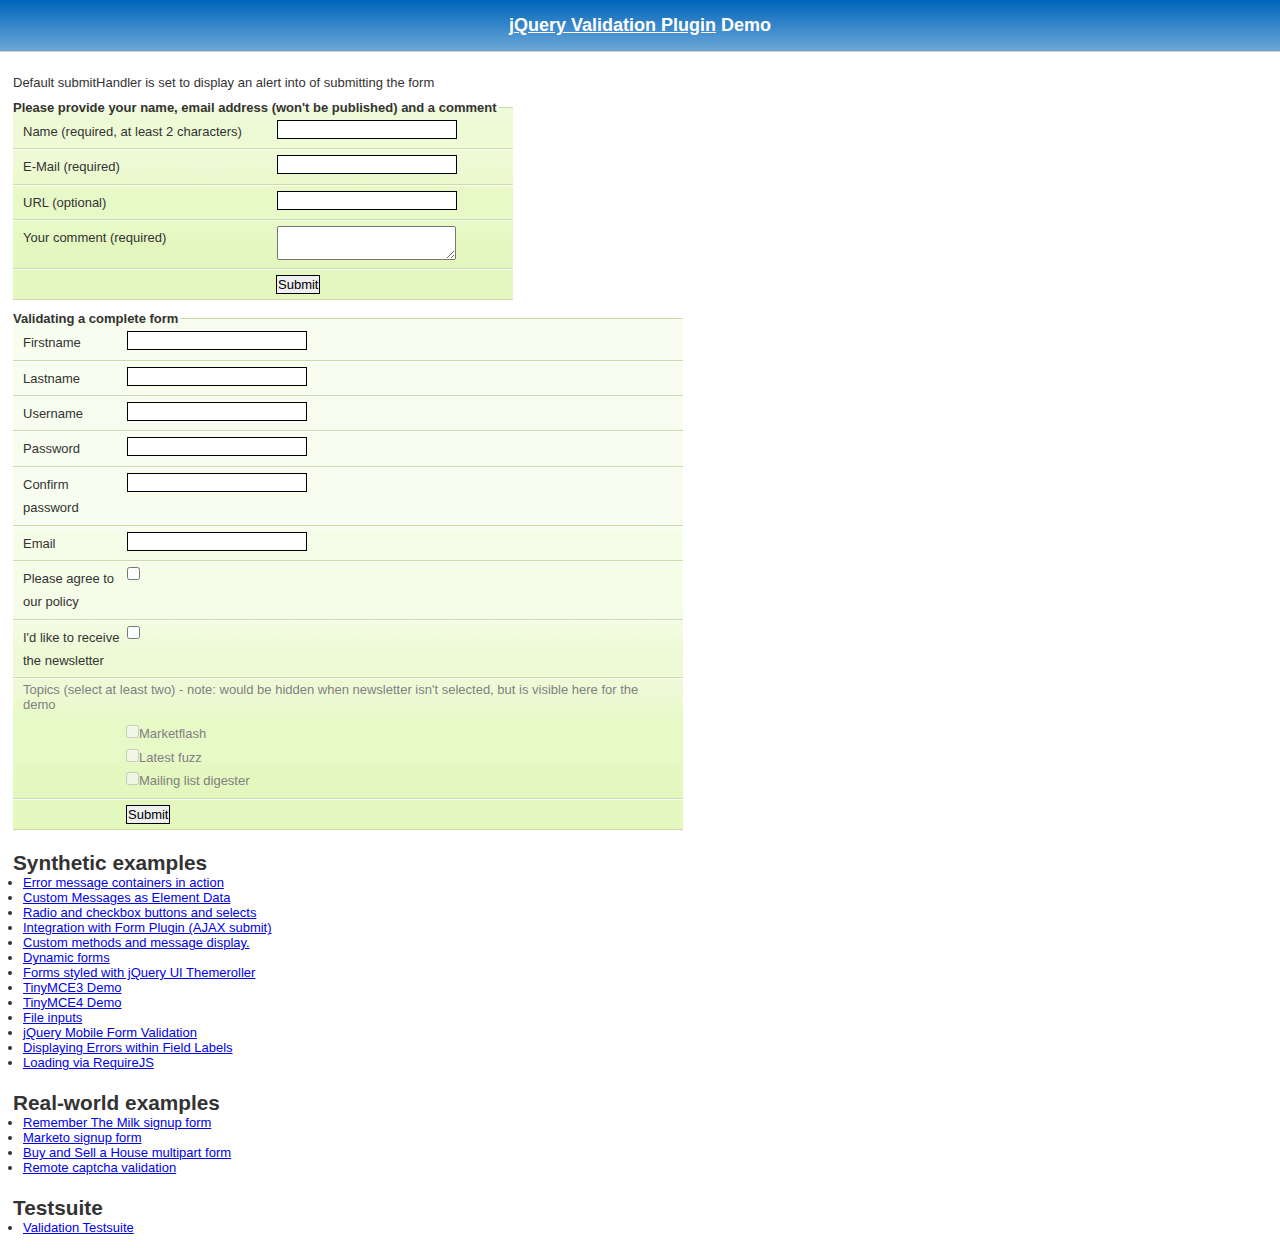
<file: src/main/resources/com/jtf/quartzstarter/config/web/js/jquery-validation-1.14.0/demo/index.html>
<!DOCTYPE html>
<html lang="en">
<head>
	<meta charset="utf-8">
	<title>jQuery validation plug-in - main demo</title>
	<link rel="stylesheet" href="css/screen.css">
	<script src="../lib/jquery.js"></script>
	<script src="../dist/jquery.validate.js"></script>
	<script>
	$.validator.setDefaults({
		submitHandler: function() {
			alert("submitted!");
		}
	});

	$().ready(function() {
		// validate the comment form when it is submitted
		$("#commentForm").validate();

		// validate signup form on keyup and submit
		$("#signupForm").validate({
			rules: {
				firstname: "required",
				lastname: "required",
				username: {
					required: true,
					minlength: 2
				},
				password: {
					required: true,
					minlength: 5
				},
				confirm_password: {
					required: true,
					minlength: 5,
					equalTo: "#password"
				},
				email: {
					required: true,
					email: true
				},
				topic: {
					required: "#newsletter:checked",
					minlength: 2
				},
				agree: "required"
			},
			messages: {
				firstname: "Please enter your firstname",
				lastname: "Please enter your lastname",
				username: {
					required: "Please enter a username",
					minlength: "Your username must consist of at least 2 characters"
				},
				password: {
					required: "Please provide a password",
					minlength: "Your password must be at least 5 characters long"
				},
				confirm_password: {
					required: "Please provide a password",
					minlength: "Your password must be at least 5 characters long",
					equalTo: "Please enter the same password as above"
				},
				email: "Please enter a valid email address",
				agree: "Please accept our policy",
				topic: "Please select at least 2 topics"
			}
		});

		// propose username by combining first- and lastname
		$("#username").focus(function() {
			var firstname = $("#firstname").val();
			var lastname = $("#lastname").val();
			if (firstname && lastname && !this.value) {
				this.value = firstname + "." + lastname;
			}
		});

		//code to hide topic selection, disable for demo
		var newsletter = $("#newsletter");
		// newsletter topics are optional, hide at first
		var inital = newsletter.is(":checked");
		var topics = $("#newsletter_topics")[inital ? "removeClass" : "addClass"]("gray");
		var topicInputs = topics.find("input").attr("disabled", !inital);
		// show when newsletter is checked
		newsletter.click(function() {
			topics[this.checked ? "removeClass" : "addClass"]("gray");
			topicInputs.attr("disabled", !this.checked);
		});
	});
	</script>
	<style>
	#commentForm {
		width: 500px;
	}
	#commentForm label {
		width: 250px;
	}
	#commentForm label.error, #commentForm input.submit {
		margin-left: 253px;
	}
	#signupForm {
		width: 670px;
	}
	#signupForm label.error {
		margin-left: 10px;
		width: auto;
		display: inline;
	}
	#newsletter_topics label.error {
		display: none;
		margin-left: 103px;
	}
	</style>
</head>
<body>
<h1 id="banner"><a href="http://jqueryvalidation.org/">jQuery Validation Plugin</a> Demo</h1>
<div id="main">
	<p>Default submitHandler is set to display an alert into of submitting the form</p>
	<form class="cmxform" id="commentForm" method="get" action="">
		<fieldset>
			<legend>Please provide your name, email address (won't be published) and a comment</legend>
			<p>
				<label for="cname">Name (required, at least 2 characters)</label>
				<input id="cname" name="name" minlength="2" type="text" required>
			</p>
			<p>
				<label for="cemail">E-Mail (required)</label>
				<input id="cemail" type="email" name="email" required>
			</p>
			<p>
				<label for="curl">URL (optional)</label>
				<input id="curl" type="url" name="url">
			</p>
			<p>
				<label for="ccomment">Your comment (required)</label>
				<textarea id="ccomment" name="comment" required></textarea>
			</p>
			<p>
				<input class="submit" type="submit" value="Submit">
			</p>
		</fieldset>
	</form>
	<form class="cmxform" id="signupForm" method="get" action="">
		<fieldset>
			<legend>Validating a complete form</legend>
			<p>
				<label for="firstname">Firstname</label>
				<input id="firstname" name="firstname" type="text">
			</p>
			<p>
				<label for="lastname">Lastname</label>
				<input id="lastname" name="lastname" type="text">
			</p>
			<p>
				<label for="username">Username</label>
				<input id="username" name="username" type="text">
			</p>
			<p>
				<label for="password">Password</label>
				<input id="password" name="password" type="password">
			</p>
			<p>
				<label for="confirm_password">Confirm password</label>
				<input id="confirm_password" name="confirm_password" type="password">
			</p>
			<p>
				<label for="email">Email</label>
				<input id="email" name="email" type="email">
			</p>
			<p>
				<label for="agree">Please agree to our policy</label>
				<input type="checkbox" class="checkbox" id="agree" name="agree">
			</p>
			<p>
				<label for="newsletter">I'd like to receive the newsletter</label>
				<input type="checkbox" class="checkbox" id="newsletter" name="newsletter">
			</p>
			<fieldset id="newsletter_topics">
				<legend>Topics (select at least two) - note: would be hidden when newsletter isn't selected, but is visible here for the demo</legend>
				<label for="topic_marketflash">
					<input type="checkbox" id="topic_marketflash" value="marketflash" name="topic">Marketflash
				</label>
				<label for="topic_fuzz">
					<input type="checkbox" id="topic_fuzz" value="fuzz" name="topic">Latest fuzz
				</label>
				<label for="topic_digester">
					<input type="checkbox" id="topic_digester" value="digester" name="topic">Mailing list digester
				</label>
				<label for="topic" class="error">Please select at least two topics you'd like to receive.</label>
			</fieldset>
			<p>
				<input class="submit" type="submit" value="Submit">
			</p>
		</fieldset>
	</form>
	<h3>Synthetic examples</h3>
	<ul>
		<li><a href="errorcontainer-demo.html">Error message containers in action</a>
		</li>
		<li><a href="custom-messages-data-demo.html">Custom Messages as Element Data</a>
		</li>
		<li><a href="radio-checkbox-select-demo.html">Radio and checkbox buttons and selects</a>
		</li>
		<li><a href="ajaxSubmit-integration-demo.html">Integration with Form Plugin (AJAX submit)</a>
		</li>
		<li><a href="custom-methods-demo.html">Custom methods and message display.</a>
		</li>
		<li><a href="dynamic-totals.html">Dynamic forms</a>
		</li>
		<li><a href="themerollered.html">Forms styled with jQuery UI Themeroller</a>
		</li>
		<li><a href="tinymce/">TinyMCE3 Demo</a>
		</li>
		<li><a href="tinymce4/">TinyMCE4 Demo</a>
		</li>
		<li><a href="file_input.html">File inputs</a>
		</li>
		<li><a href="jquerymobile.html">jQuery Mobile Form Validation</a>
		</li>
		<li><a href="errors-within-labels.html">Displaying Errors within Field Labels</a>
		</li>
		<li><a href="requirejs/index.html">Loading via RequireJS</a>
		</li>
	</ul>
	<h3>Real-world examples</h3>
	<ul>
		<li><a href="milk/">Remember The Milk signup form</a>
		</li>
		<li><a href="marketo/">Marketo signup form</a>
		</li>
		<li><a href="multipart/">Buy and Sell a House multipart form</a>
		</li>
		<li><a href="captcha/">Remote captcha validation</a>
		</li>
	</ul>
	<h3>Testsuite</h3>
	<ul>
		<li><a href="../test/">Validation Testsuite</a>
		</li>
	</ul>
</div>
</body>
</html>
</file>
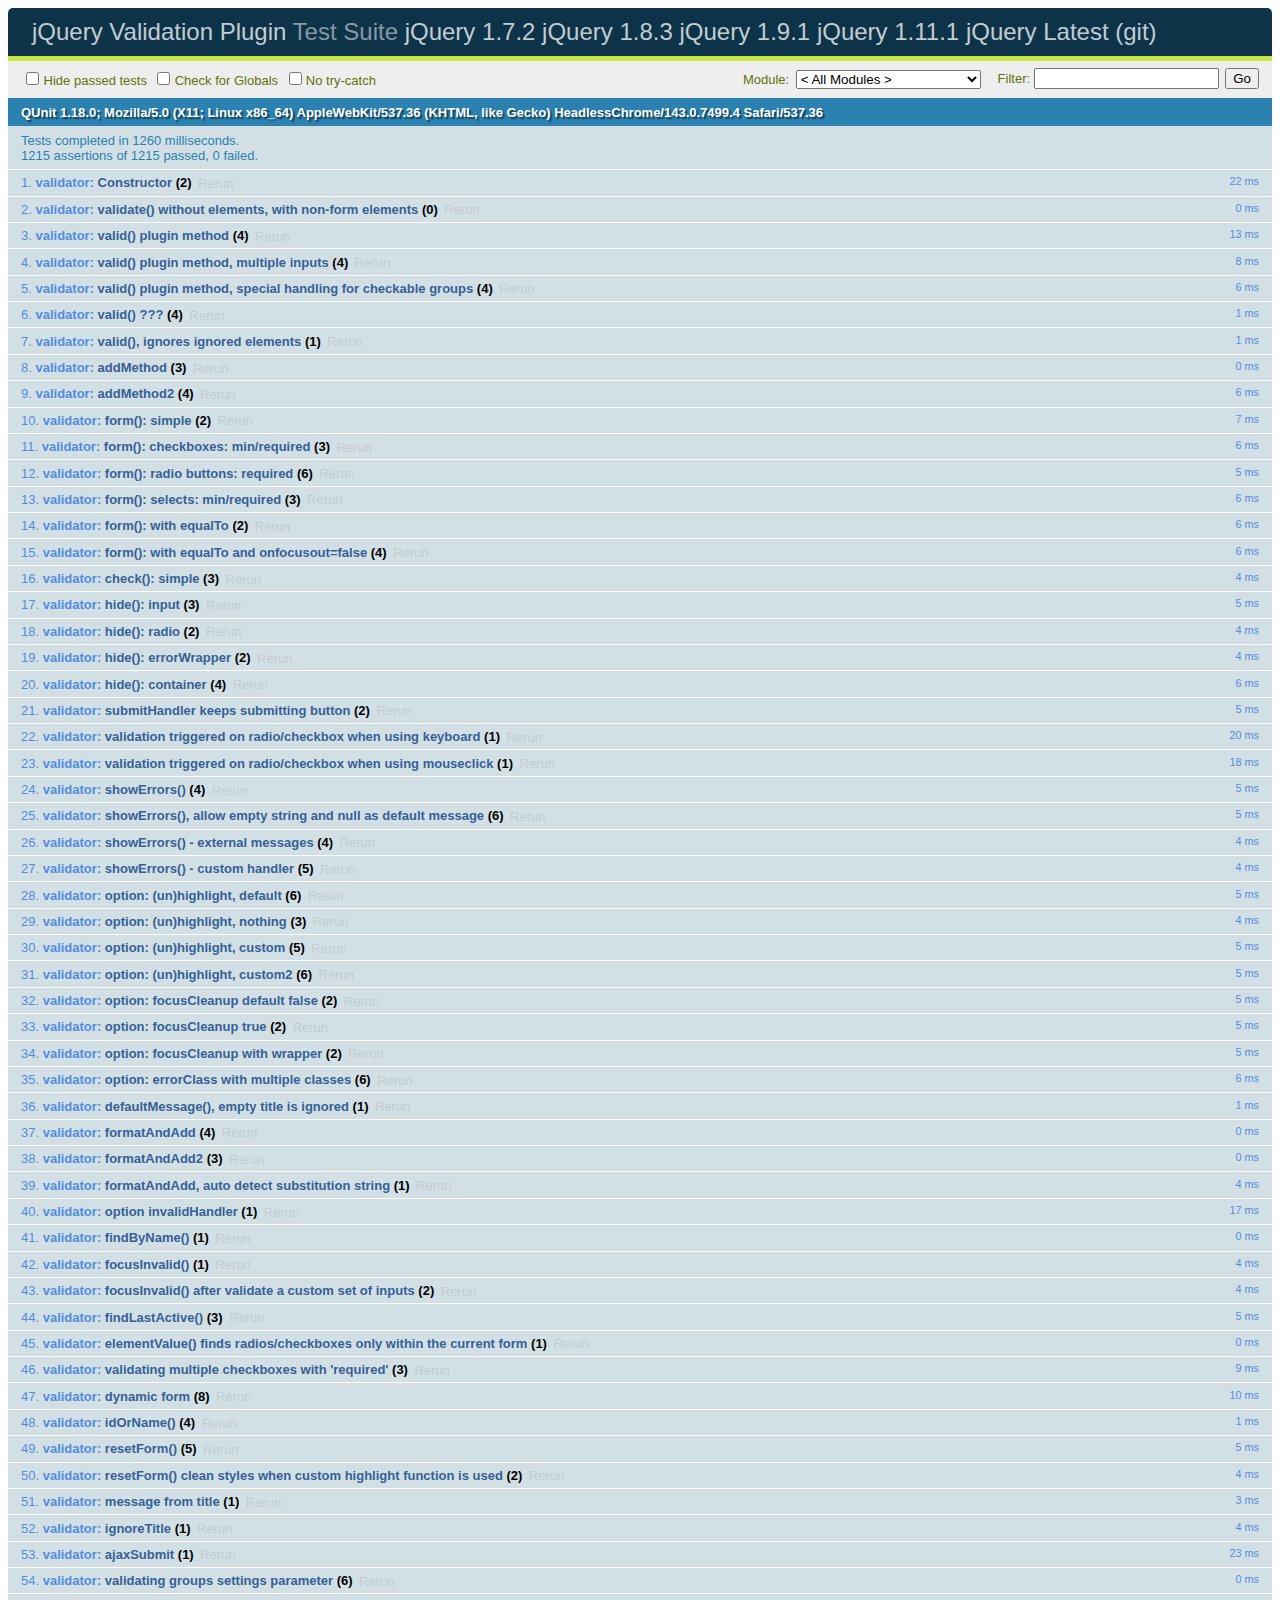
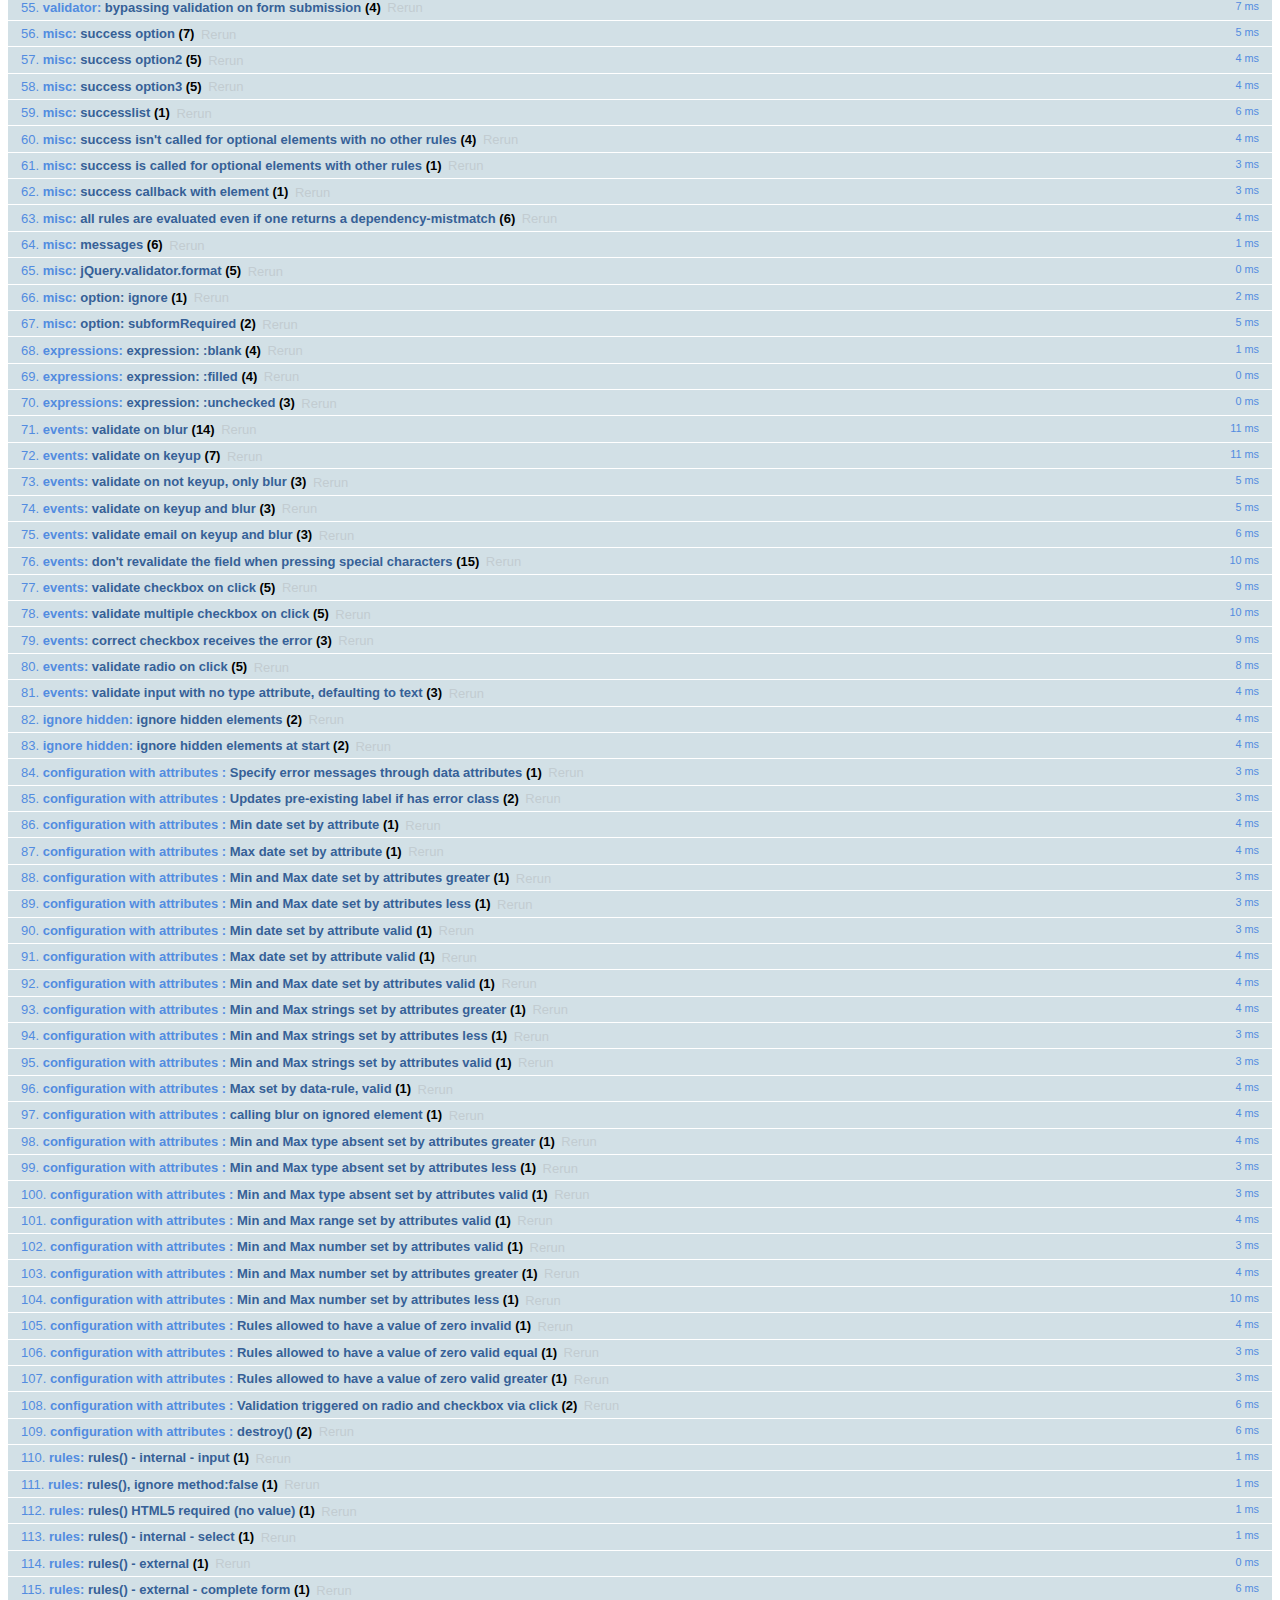
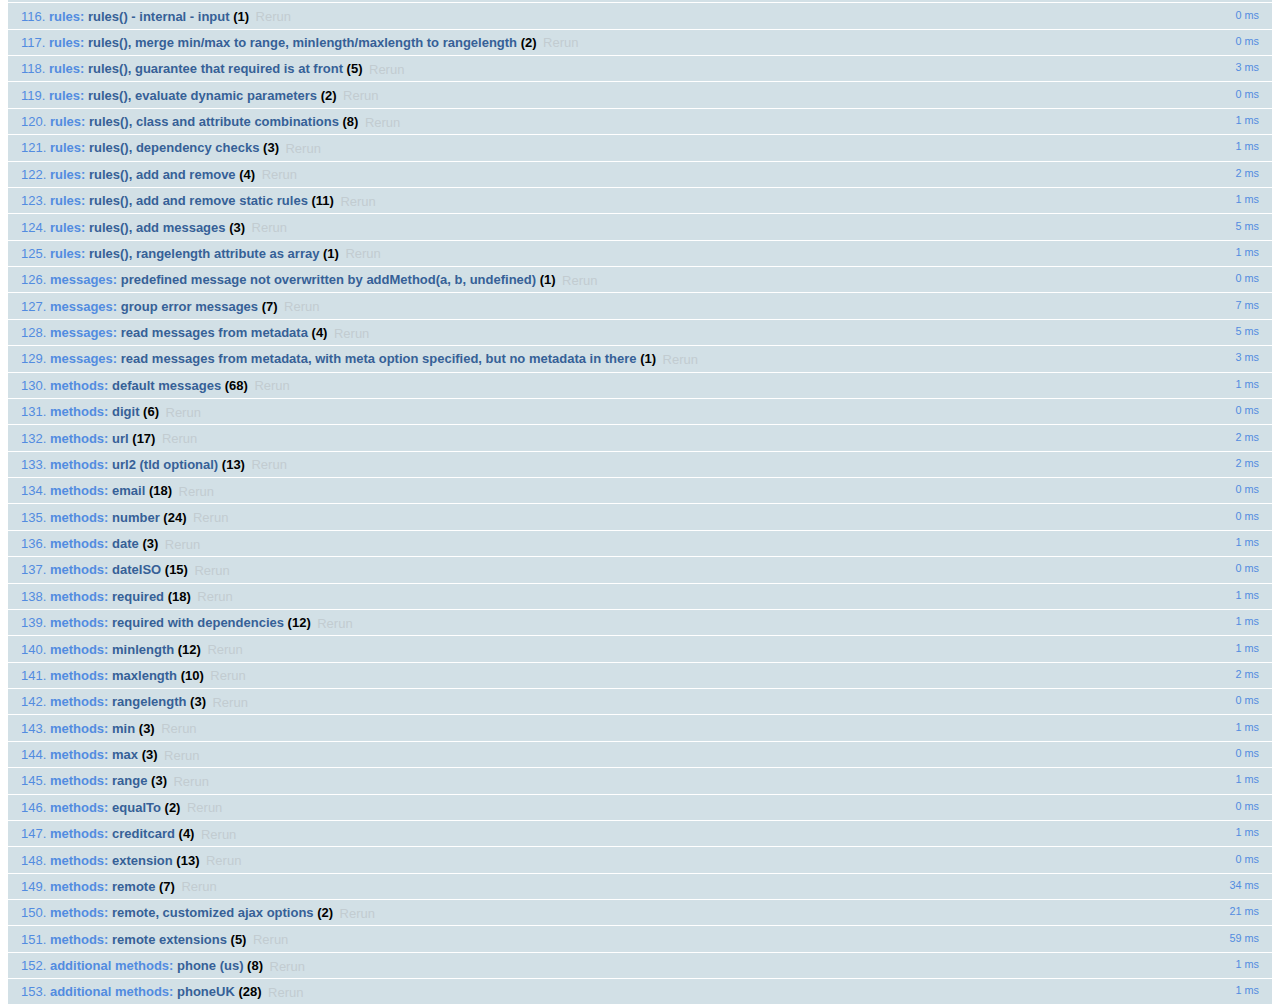
<file: src/main/resources/com/jtf/quartzstarter/config/web/js/jquery-validation-1.14.0/test/index.html>
<!DOCTYPE html>
<html id="html">
<head>
	<meta charset="utf-8">
	<title>jQuery - Validation Test Suite</title>
	<link rel="stylesheet" href="qunit/qunit.css">
	<script src="../lib/jquery.js"></script>
	<script src="../lib/jquery.simulate.js"></script>
	<script src="../lib/jquery.form.js"></script>
	<script src="qunit/qunit.js"></script>
	<script src="../lib/jquery.mockjax.js"></script>
	<script src="../dist/jquery.validate.js"></script>
	<script src="../dist/additional-methods.js"></script>
	<script src="test.js"></script>
	<script src="rules.js"></script>
	<script src="messages.js"></script>
	<script src="methods.js"></script>
	<script src="aria.js"></script>
	<script src="error-placement.js"></script>
</head>
<body id="body">
<h1 id="qunit-header">
	<a href="http://jqueryvalidation.org/">jQuery Validation Plugin</a> Test Suite
	<a href="?jquery=1.7.2">jQuery 1.7.2</a>
	<a href="?jquery=1.8.3">jQuery 1.8.3</a>
	<a href="?jquery=1.9.1">jQuery 1.9.1</a>
	<a href="?jquery=1.11.1">jQuery 1.11.1</a>
	<a href="?jquery=git">jQuery Latest (git)</a>
</h1>
<div>
</div>
<h2 id="qunit-banner"></h2>
<div id="qunit-testrunner-toolbar"></div>
<h2 id="qunit-userAgent"></h2>
<ol id="qunit-tests"></ol>
<!-- Test HTML -->
<div id="other" style="display:none;">
	<input type="password" name="pw1" id="pw1" value="engfeh">
	<input type="password" name="pw2" id="pw2" value="">
</div>
<div id="qunit-fixture">
	<p id="firstp">See <a id="simon1" href="http://simon.incutio.com/archive/2003/03/25/#getElementsBySelector" rel="bookmark">this blog entry</a> for more information.</p>
	<p id="ap">
		Here are some links in a normal paragraph: <a id="google" href="http://www.google.com/" title="Google!">Google</a>,
		<a id="groups" href="http://groups.google.com/">Google Groups</a>. This link has
		<code><a href="#" id="anchor1">class="blog"</a>
		</code>:
		<a href="http://diveintomark.org/" class="blog" hreflang="en" id="mark">diveintomark</a>
	</p>
	<div id="foo">
		<p id="sndp">Everything inside the red border is inside a div with
			<code>id="foo"</code>.</p>
		<p lang="en" id="en">This is a normal link: <a id="yahoo" href="http://www.yahoo.com/" class="blogTest">Yahoo</a>
		</p>
		<p id="sap">This link has
			<code><a href="#2" id="anchor2">class="blog"</a>
			</code>: <a href="http://simon.incutio.com/" class="blog link" id="simon">Simon Willison's Weblog</a>
		</p>
	</div>
	<p id="first">Try them out:</p>
	<ul id="firstUL"></ul>
	<ol id="empty"></ol>
	<form id="testForm1">
		<input type="text" data-rule-required="true" data-rule-minlength="2" title="buga" name="firstname" id="firstname">
		<label id="errorFirstname" for="firstname" class="error">error for firstname</label>
		<input type="text" data-rule-required="true" title="buga" name="lastname" id="lastname">
		<input type="text" data-rule-required="true" title="something" name="something" id="something" value="something">
	</form>
	<form id="testForm1clean">
		<input title="buga" name="firstnamec" id="firstnamec">
		<label id="errorFirstnamec" for="firstnamec" class="error">error for firstname</label>
		<input title="buga" name="lastname" id="lastnamec">
		<input name="username" id="usernamec">
	</form>
	<form id="userForm">
		<input type="text" data-rule-required="true" name="username" id="username">
		<input type="submit" name="submitButton" value="submitButtonValue">
	</form>
	<form id="signupForm" action="form.php">
		<input id="user" name="user" title="Please enter your username (at least 3 characters)" data-rule-required="true" data-rule-minlength="3">
		<input type="password" name="password" id="password" data-rule-required="true" data-rule-minlength="5">
	</form>
	<form id="testForm2">
		<input data-rule-required="true" type="radio" name="agree" id="agb">
		<label for="agree" id="agreeLabel" class="xerror">error for agb</label>
	</form>
	<form id="testForm3">
		<select data-rule-required="true" name="meal" id="meal">
			<option value="">Please select...</option>
			<option value="1">Food</option>
			<option value="2">Milk</option>
		</select>
	</form>
	<div class="error" id="errorContainer">
		<ul>
			<li class="error" id="errorWrapper">
				<label for="meal" id="mealLabel" class="error">error for meal</label>
			</li>
		</ul>
	</div>
	<form id="testForm4">
		<input data-rule-foo="true" name="f1" id="f1">
		<input data-rule-bar="true" name="f2" id="f2">
	</form>
	<form id="testForm5">
		<input data-rule-equalto="#x2" value="x" name="x1" id="x1">
		<input data-rule-equalto="#x1" value="y" name="x2" id="x2">
	</form>
	<form id="testForm6">
		<input data-rule-required="true" data-rule-minlength="2" type="checkbox" name="check" id="form6check1">
		<input type="checkbox" name="check" id="form6check2">
	</form>
	<form id="testForm7">
		<select data-rule-required="true" data-rule-minlength="2" name="selectf7" id="selectf7" multiple="multiple">
			<option id="optionxa" value="0">0</option>
			<option id="optionxb" value="1">1</option>
			<option id="optionxc" value="2">2</option>
			<option id="optionxd" value="3">3</option>
		</select>
	</form>
	<form id="dateRangeForm">
		<input id="fromDate" name="fromDate" class="requiredDateRange" value="x">
		<input id="toDate" name="toDate" class="requiredDateRange" value="y">
		<span class="errorContainer"></span>
	</form>
	<form id="testForm8">
		<input id="form8input" data-rule-required="true" data-rule-number="true" data-rule-rangelength="2,8" name="abc">
		<input type="radio" name="radio1">
	</form>
	<form id="testForm9">
		<input id="testEmail9" data-rule-required="true" data-rule-email="true" data-msg-required="required" data-msg-email="email">
		<input id="testGeneric9" data-rule-required="true" data-rule-email="true" data-msg="generic" data-msg-email="email">
	</form>
	<form id="testForm10">
		<input type="radio" name="testForm10Radio" value="1" id="testForm10Radio1">
		<input type="radio" name="testForm10Radio" value="2" id="testForm10Radio2">
	</form>
	<form id="testForm11">
		<!-- HTML5 -->
		<input required type="text" name="testForm11Text" id="testForm11text1">
	</form>
	<form id="testForm12">
		<!-- empty "type" attribute -->
		<input name="testForm12text" id="testForm12text" data-rule-required="true">
	</form>
	<form id="testForm13">
		<select id="cars-select" name="cars" title="Please select at least two cars, but no more than three" required rangelength="[2,3]" multiple="multiple">
			<option value="m_sl">Mercedes SL</option>
			<option value="o_c">Opel Corsa</option>
			<option value="vw_p">VW Polo</option>
			<option value="t_s">Titanic Skoda</option>
		</select>
	</form>
	<form id="testForm14">
		<!-- test existing "label" error holder -->
		<input name="testForm14text" id="testForm14text" data-rule-required="true" data-msg="required">
		<label for="testForm14text" class="error"></label>
	</form>
	<form id="testForm16">
		<!-- test existing "label" attribute -->
		<input name="testForm16text" id="testForm16text" data-rule-required="true" data-msg="missing">
		<label for="testForm16text" class="title">Field Label</label>
	</form>
	<form id="testForm15">
		<!-- test existing non-label error holder -->
		<input name="testForm15text" id="testForm15text" data-rule-required="true" data-msg="required" aria-describedby="testForm15text-error">
		<span id="testForm15text-error" class="error"></span>
	</form>
	<form id="testForm17">
		<!-- test existing non-error aria-describedby -->
		<label for="testForm17text">My Label</label>
		<input name="testForm17text" id="testForm17text" data-rule-required="true" data-msg="required" aria-describedby="testForm17text-description">
		<span id="testForm17text-description">This is where you enter your data</span>
	</form>
	<form id="testForm18">
		<!-- test id/name containing brackets -->
		<input name="testForm18[text]" id="testForm18[text]" required>
	</form>
	<form id="testForm19">
	<!-- test id/name containing $ -->
	<input name="testForm19$text" id="testForm19$text" required>
	</form>
	<form id="dataMessages">
		<input name="dataMessagesName" id="dataMessagesName" class="required" data-msg-required="You must enter a value here">
	</form>
	<div id="simplecontainer">
		<h3></h3>
	</div>
	<div id="container" style="min-height:1px"></div>
	<ol id="labelcontainer"></ol>
	<form id="elementsOrder">
		<select class="required" name="order1" id="order1">
			<option value="">none</option>
		</select>
		<input class="required" name="order2" id="order2">
		<input class="required" name="order3" type="checkbox" id="order3">
		<input class="required" name="order4" id="order4">
		<input class="required" name="order5" type="radio" id="order5">
		<input class="required" name="order6" id="order6">
		<ul id="orderContainer">
		</ul>
	</form>
	<form id="form" action="formaction">
		<input type="text" name="action" value="Test" id="text1">
		<input type="text" name="text2" value="" id="text1b">
		<input type="text" name="text2" value="T " id="text1c">
		<input type="text" name="text2" value="T" id="text2">
		<input type="text" name="text2" value="TestTestTest" id="text3">
		<input type="text" name="action" value="0" id="value1">
		<input type="text" name="text2" value="10" id="value2">
		<input type="text" name="text2" value="1000" id="value3">
		<input type="radio" name="radio1" id="radio1">
		<input type="radio" name="radio1" id="radio1a">
		<input type="radio" name="radio2" id="radio2" checked="checked">
		<input type="radio" name="radio" id="radio3">
		<input type="radio" name="radio" id="radio4" checked="checked">
		<input type="checkbox" name="check" id="check1" checked="checked">
		<input type="checkbox" name="check" id="check1b">
		<input type="checkbox" name="check2" id="check2">
		<input type="checkbox" name="check3" id="check3" checked="checked">
		<input type="checkbox" name="check3" checked="checked">
		<input type="checkbox" name="check3" checked="checked">
		<input type="checkbox" name="check3" checked="checked">
		<input type="checkbox" name="check3" checked="checked">
		<input type="hidden" name="hidden" id="hidden1">
		<input type="text" style="display:none;" name="foo[bar]" id="hidden2">
		<input type="text" readonly="readonly" id="name" name="name" value="name">
		<button name="button">Button</button>
		<textarea id="area1" name="area1">foobar</textarea>
		<textarea id="area2" name="area2"></textarea>
		<select name="select1" id="select1">
			<option id="option1a" value="">Nothing</option>
			<option id="option1b" value="1">1</option>
			<option id="option1c" value="2">2</option>
			<option id="option1d" value="3">3</option>
		</select>
		<select name="select2" id="select2">
			<option id="option2a" value="">Nothing</option>
			<option id="option2b" value="1">1</option>
			<option id="option2c" value="2">2</option>
			<option id="option2d" selected="selected" value="3">3</option>
		</select>
		<select name="select3" id="select3" multiple="multiple">
			<option id="option3a" value="">Nothing</option>
			<option id="option3b" selected="selected" value="1">1</option>
			<option id="option3c" selected="selected" value="2">2</option>
			<option id="option3d" value="3">3</option>
		</select>
		<select name="select4" id="select4" multiple="multiple">
			<option id="option4a" selected="selected" value="1">1</option>
			<option id="option4b" selected="selected" value="2">2</option>
			<option id="option4c" selected="selected" value="3">3</option>
			<option id="option4d" selected="selected" value="4">4</option>
			<option id="option4e" selected="selected" value="5">5</option>
		</select>
		<select name="select5" id="select5" multiple="multiple">
			<option id="option5a" value="0">0</option>
			<option id="option5b" value="1">1</option>
			<option id="option5c" value="2">2</option>
			<option id="option5d" value="3">3</option>
		</select>
	</form>
	<form id="v2">
		<input id="v2-i1" name="v2-i1" class="required">
		<input id="v2-i2" name="v2-i2" class="required email">
		<input id="v2-i3" name="v2-i3" class="url">
		<input id="v2-i4" name="v2-i4" class="required" minlength="2">
		<input id="v2-i5" name="v2-i5" class="required" minlength="2" maxlength="5" customMethod1="123">
		<input id="v2-i6" name="v2-i6" class="required customMethod2" data-rule-maxlength="5" data-rule-minlength="2">
		<input id="v2-i7" name="v2-i7">
	</form>
	<form id="checkables">
		<input type="checkbox" id="checkable1" name="checkablesgroup" class="required">
		<input type="checkbox" id="checkable2" name="checkablesgroup">
		<input type="checkbox" id="checkable3" name="checkablesgroup">
	</form>
	<form id="subformRequired">
		<div class="billingAddressControl">
			<input type="checkbox" id="bill_to_co" name="bill_to_co" class="toggleCheck" checked="checked" style="width: auto;" tabindex="1">
			<label for="bill_to_co" style="cursor:pointer">Same as Company Address</label>
		</div>
		<div id="subform">
			<input maxlength="40" class="billingRequired" name="bill_first_name" size="20" type="text" tabindex="2" value="">
		</div>
		<input id="co_name" class="required" maxlength="40" name="co_name" size="20" type="text" tabindex="1" value="">
	</form>
	<form id="withTitle">
		<input class="required" name="hastitle" type="text" title="fromtitle">
	</form>
	<form id="ccform" method="get">
		<input id="cardnumber" name="cardnumber">
	</form>
	<form id="productInfo">
		<input class="productInfo" name="partnumber">
		<input class="productInfo" name="description">
		<input class="productInfo" name="color">
		<input name="supplier">
		<input class="productInfo" type="checkbox" name="discount">
	</form>
	<form id="updateLabel">
		<input class="required" name="updateLabelInput" id="updateLabelInput" data-msg-required="You must enter a value here">
		<label id="targetLabel" class="error" for="updateLabelInput">Some server-side error</label>
	</form>
	<form id="rangesMinDateInvalid">
		<input type="date" id="minDateInvalid" name="minDateInvalid" min="2012-12-21" value="2012-11-21">
	</form>
	<form id="ranges">
		<input type="date" id="maxDateInvalid" name="maxDateInvalid" max="2012-12-21" value="2013-01-21">
		<input type="date" id="rangeDateInvalidGreater" name="rangeDateInvalidGreater" min="2012-11-21" max="2013-01-21" value="2013-02-21">
		<input type="date" id="rangeDateInvalidLess" name="rangeDateInvalidLess" min="2012-11-21" max="2013-01-21" value="2012-10-21">
		<input type="date" id="maxDateValid" name="maxDateValid" max="2013-01-21" value="2012-12-21">
		<input type="date" id="rangeDateValid" name="rangeDateValid" min="2012-11-21" max="2013-01-21" value="2012-12-21">
		<!-- input type text is not supposed to have min/max according to html5,
			 but for backward compatibility with 1.10.0 we treat it as number.
			 you can also use type="number", in which case the browser may also
			 do validation, and mobile browsers may offer a numeric keypad to edit
			 the value.
			 Type absent is treated like type="text".
		  -->
		<input type="text" id="rangeTextInvalidGreater" name="rangeTextInvalidGreater" min="50" max="200" value="1000">
		<input type="text" id="rangeTextInvalidLess" name="rangeTextInvalidLess" min="200" max="1000" value="50">
		<input id="rangeAbsentInvalidGreater" name="rangeAbsentInvalidGreater" min="50" max="200" value="1000">
		<input id="rangeAbsentInvalidLess" name="rangeAbsentInvalidLess" min="200" max="1000" value="50">
		<input type="text" id="rangeTextValid" name="rangeTextValid" min="50" max="1000" value="200">
		<input type="text" id="rangeTextDataRuleValid" name="rangeTextValid" min="50" data-rule-max="1000.00" value="200">
		<input id="rangeAbsentValid" name="rangeAbsentValid" min="50" max="1000" value="200">
		<!-- ranges are like numbers in html5, except that browser is not required
			 to demand an exact value.  User interface could be a slider.
		  -->
		<input type="range" id="rangeRangeValid" name="rangeRangeValid" min="50" max="1000" value="200">
		<input type="number" id="rangeNumberValid" name="rangeNumberValid" min="50" max="1000" value="200">
		<input type="number" id="rangeNumberInvalidGreater" name="rangeNumberInvalidGreater" min="50" max="200" value="1000">
		<input type="number" id="rangeNumberInvalidLess" name="rangeNumberInvalidLess" min="50" max="200" value="6">
		<input type="number" id="rangeMinZeroInvalidLess" name="rangeMinZeroInvalidLess" min="0" value="-1">
		<input type="number" id="rangeMinZeroValidEqual" name="rangeMinZeroValidEqual" min="0" value="0">
		<input type="number" id="rangeMinZeroValidGreater" name="rangeMinZeroValidGreater" min="0" value="1">
	</form>
	<form id="rangeMinDateValid">
		<input type="date" id="minDateValid" name="minDateValid" min="2012-11-21" value="2012-12-21">
	</form>
	<form id="bypassValidation">
		<input type="text" name="bypassValidationRequiredInput" required>
		<input id="normalSubmit" type="submit" value="submit">
		<input id="bypassSubmitWithCancel" type="submit" class="cancel" value="bypass1">
		<input id="bypassSubmitWithNoValidate1" type="submit" formnovalidate value="bypass1">
		<input id="bypassSubmitWithNoValidate2" type="submit" formnovalidate="formnovalidate" value="bypass2">
	</form>
	<form id="ariaInvalid">
		<input type="text" name="ariaInvalidFirstName" id="ariaInvalidFirstName">
	</form>
	<form id="ariaRequired">
		<input type="text" name="ariaRequiredDynamic" id="ariaRequiredDynamic">
		<input type="text" name="ariaRequiredStatic" id="ariaRequiredStatic" required="">
		<input type="text" name="ariaRequiredData" id="ariaRequiredData" data-rule-required="true">
		<input type="text" name="ariaRequiredClass" id="ariaRequiredClass" class="required">
	</form>
	<form id="ignoredElements">
		<select id="ss1" class="ignore">
			<option value="1">option 1</option>
			<option value="2">option 2</option>
		</select>
		<br>
		<input name="test" class="required" value="">
	</form>
	<form id="radiocheckbox" autocomplete="off">
		<input id="radiocheckbox-0-1" autocomplete="off" type="radio" name="radiocheckbox-0" required="required">
		<input id="radiocheckbox-0-2" autocomplete="off" type="radio" name="radiocheckbox-0" required="required">
		<input id="radiocheckbox-0-3" autocomplete="off" type="radio" name="radiocheckbox-0" required="required">
		<input id="radiocheckbox-1-1" autocomplete="off" type="checkbox" name="radiocheckbox-1" required="required">
		<input id="radiocheckbox-1-2" autocomplete="off" type="checkbox" name="radiocheckbox-1" required="required">
		<input id="radiocheckbox-1-3" autocomplete="off" type="checkbox" name="radiocheckbox-1" required="required">
	</form>
</div>
</body>
</html>
</file>
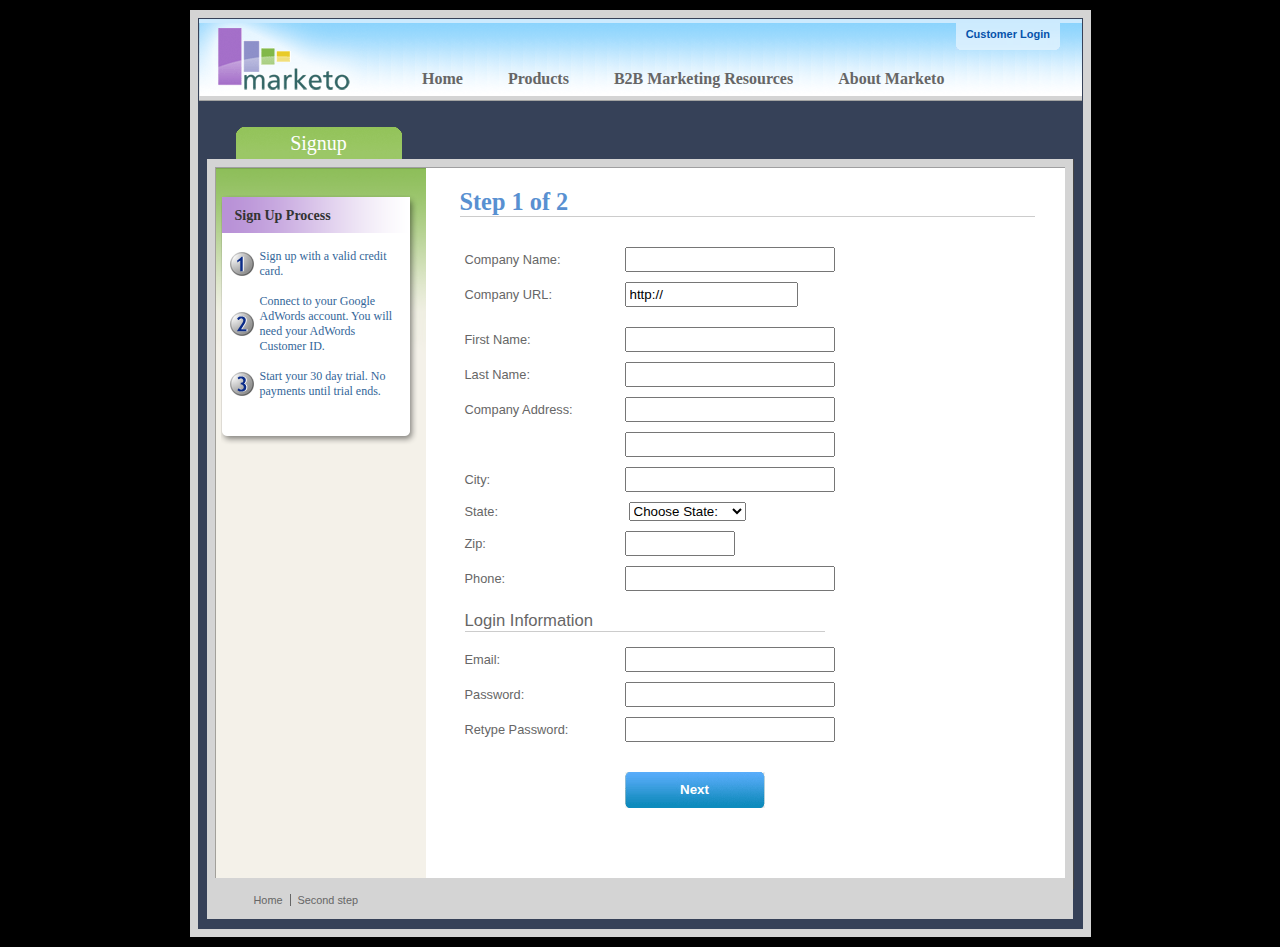
<file: src/main/resources/com/jtf/quartzstarter/config/web/js/jquery-validation-1.14.0/demo/marketo/index.html>
<!DOCTYPE html>
<html lang="en">
<head>
	<meta charset="utf-8">
	<title>Subscription Signup | Marketo</title>
	<script src="../../lib/jquery.js"></script>
	<script src="../../lib/jquery.mockjax.js"></script>
	<script src="../../dist/jquery.validate.js"></script>
	<script src="jquery.maskedinput.js"></script>
	<script src="mktSignup.js"></script>
	<link rel="stylesheet" href="stylesheet.css">
</head>
<body>
<!-- start page wrapper -->
<div id="letterbox">
	<!-- start header container -->
	<div id="header-background">
		<div class="nav-global-container">
			<div class="login">
				<a href="#">
					<span></span>Customer Login</a>
			</div>
			<div class="logo">
				<a href="#">
					<img src="images/logo_marketo.gif" width="168" height="73" alt="Marketo">
				</a>
			</div>
			<div class="nav-global">
				<ul>
					<li>
						<a href="#" class="nav-g01">
							<span></span>Home</a>
					</li>
					<li>
						<a href="#" class="nav-g02">
							<span></span>Products</a>
					</li>
					<li>
						<a href="#" class="nav-g04">
							<span></span>B2B Marketing Resources</a>
					</li>
					<li>
						<a href="#" class="nav-g05">
							<span></span>About Marketo</a>
					</li>
				</ul>
			</div>
		</div>
	</div>
	<!-- end header container -->
	<div class="line-grey-tier"></div>
	<!-- start page container 2 div-->
	<div id="page-container" class="resize">
		<div id="page-content-inner" class="resize">
			<!-- start col-main -->
			<div id="col-main" class="resize" style="">
				<!-- start main content -->
				<div class="main-content resize">
					<div class="action-container" style="display:none;"></div>
					<h1>Step 1 of 2</h1>
					<p>
					</p>
					<br clear="all">
					<div>
						<form id="profileForm" type="actionForm" action="step2.htm" method="get">
							<div class="error" style="display:none;">
								<img src="images/warning.gif" alt="Warning!" width="24" height="24" style="float:left; margin: -5px 10px 0px 0px;">
								<span></span>.
								<br clear="all">
							</div>
							<table cellpadding="0" cellspacing="0" border="0">
								<tr>
									<td class="label">
										<label for="co_name">Company Name:</label>
									</td>
									<td class="field">
										<input id="co_name" class="required" maxlength="40" name="co_name" size="20" type="text" tabindex="1" value="">
									</td>
								</tr>
								<tr>
									<td class="label">
										<label for="co_url">Company URL:</label>
									</td>
									<td class="field">
										<input id="co_url" class="required defaultInvalid url" maxlength="40" name="co_url" style="width:163px" type="text" tabindex="2" value="http://">
									</td>
								</tr>
								<tr>
									<td>
									<td>
								</tr>
								<tr>
									<td class="label">
										<label for="first_name">First Name:</label>
									</td>
									<td class="field">
										<input id="first_name" class="required" maxlength="40" name="first_name" size="20" type="text" tabindex="3" value="">
									</td>
								</tr>
								<tr>
									<td class="label">
										<label for="last_name">Last Name:</label>
									</td>
									<td class="field">
										<input id="last_name" class="required" maxlength="40" name="last_name" size="20" type="text" tabindex="4" value="">
									</td>
								</tr>
								<tr>
									<td class="label">
										<label for="address1">Company Address:</label>
									</td>
									<td class="field">
										<input maxlength="40" class="required" name="address1" size="20" type="text" tabindex="5" value="">
									</td>
								</tr>
								<tr>
									<td class="label"></td>
									<td class="field">
										<input maxlength="40" name="address2" size="20" type="text" tabindex="6" value="">
									</td>
								</tr>
								<tr>
									<td class="label">
										<label for="city">City:</label>
									</td>
									<td class="field">
										<input maxlength="40" class="required" name="city" size="20" type="text" tabindex="7" value="">
									</td>
								</tr>
								<tr>
									<td class="label">
										<label for="state">State:</label>
									</td>
									<td class="field">
										<select id="state" class="required" name="state" style="margin-left: 4px;" tabindex="8">
											<option value="">Choose State:</option>
											<option value="AL">Alabama</option>
											<option value="AK">Alaska</option>
											<option value="AZ">Arizona</option>
											<option value="AR">Arkansas</option>
											<option value="CA">California</option>
											<option value="CO">Colorado</option>
											<option value="CT">Connecticut</option>
											<option value="DE">Delaware</option>
											<option value="FL">Florida</option>
											<option value="GA">Georgia</option>
											<option value="HI">Hawaii</option>
											<option value="ID">Idaho</option>
											<option value="IL">Illinois</option>
											<option value="IN">Indiana</option>
											<option value="IA">Iowa</option>
											<option value="KS">Kansas</option>
											<option value="KY">Kentucky</option>
											<option value="LA">Louisiana</option>
											<option value="ME">Maine</option>
											<option value="MD">Maryland</option>
											<option value="MA">Massachusetts</option>
											<option value="MI">Michigan</option>
											<option value="MN">Minnesota</option>
											<option value="MS">Mississippi</option>
											<option value="MO">Missouri</option>
											<option value="MT">Montana</option>
											<option value="NE">Nebraska</option>
											<option value="NV">Nevada</option>
											<option value="NH">New Hampshire</option>
											<option value="NJ">New Jersey</option>
											<option value="NM">New Mexico</option>
											<option value="NY">New York</option>
											<option value="NC">North Carolina</option>
											<option value="ND">North Dakota</option>
											<option value="OH">Ohio</option>
											<option value="OK">Oklahoma</option>
											<option value="OR">Oregon</option>
											<option value="PA">Pennsylvania</option>
											<option value="RI">Rhode Island</option>
											<option value="SC">South Carolina</option>
											<option value="SD">South Dakota</option>
											<option value="TN">Tennessee</option>
											<option value="TX">Texas</option>
											<option value="UT">Utah</option>
											<option value="VT">Vermont</option>
											<option value="VA">Virginia</option>
											<option value="WA">Washington</option>
											<option value="WV">West Virginia</option>
											<option value="WI">Wisconsin</option>
											<option value="WY">Wyoming</option>
										</select>
									</td>
								</tr>
								<tr>
									<td class="label">
										<label for="zip">Zip:</label>
									</td>
									<td class="field">
										<input maxlength="10" name="zip" style="width: 100px" type="text" class="required zipcode" tabindex="9" value="">
									</td>
								</tr>
								<tr>
									<td class="label">
										<label for="phone">Phone:</label>
									</td>
									<td class="field">
										<input id="phone" maxlength="14" name="phone" type="text" class="required phone" tabindex="10" value="">
									</td>
								</tr>
								<tr>
									<td colspan="2">
										<h2 style="border-bottom: 1px solid #CCCCCC;">Login Information</h2>
									</td>
								</tr>
								<tr>
									<td class="label">
										<label for="email">Email:</label>
									</td>
									<td class="field">
										<input id="email" class="required email" remote="emails.action" maxlength="40" name="email" size="20" type="text" tabindex="11" value="">
									</td>
								</tr>
								<tr>
									<td class="label">
										<label for="password1">Password:</label>
									</td>
									<td class="field">
										<input id="password1" class="required password" maxlength="40" name="password1" size="20" type="password" tabindex="12" value="">
									</td>
								</tr>
								<tr>
									<td class="label">
										<label for="password2">Retype Password:</label>
									</td>
									<td class="field">
										<input id="password2" class="required" equalTo="#password1" maxlength="40" name="password2" size="20" type="password" tabindex="13" value="">
										<div class="formError"></div>
									</td>
								</tr>
								<tr>
									<td></td>
									<td>
										<div class="buttonSubmit">
											<span></span>
											<input class="formButton" type="submit" value="Next" style="width: 140px" tabindex="14">
										</div>
									</td>
								</tr>
							</table>
							<br>
							<br>
						</form>
						<br clear="all">
					</div>
				</div>
				<!-- end main content -->
				<br>
			</div>
			<!-- end col-main -->
			<!-- start left col -->
			<div id="col-left" class="nav-left-back empty resize" style="position: absolute; min-height: 450px;">
				<div class="col-left-header-tab" style="position: absolute;">Signup</div>
				<div class="nav-left"></div>
				<div class="left-nav-callout png" style="top: 15px; margin-bottom: 100px;">
					<img src="images/left-nav-callout-long.png" class="png" alt="">
					<h6>Sign Up Process</h6>
					<a style="background-image: url(images/step1-24.gif); font-weight: normal; text-decoration: none; cursor: default;">Sign up with a valid credit card.</a>
					<a style="background-image: url(images/step2-24.gif); font-weight: normal; text-decoration: none; cursor: default;">Connect to your Google AdWords account.  You will need your AdWords Customer ID.</a>
					<a style="background-image: url(images/step3-24.gif); font-weight: normal; text-decoration: none; cursor: default;">Start your 30 day trial.  No payments until trial ends.</a>
				</div>
				<div class="footerAddress">
					<b>Marketo Inc.</b>
					<br>1710 S. Amphlett Blvd.
					<br>San Mateo, CA 94402 USA
					<br>
				</div>
				<br clear="all">
			</div>
			<!-- end left col -->
		</div>
	</div>
	<!-- end page container 2 divs-->
	<div id="footer-container" align="center">
		<div class="footer">
			<ul>
				<li><a href="..">Home</a>
				</li>
				<li class="line-off"><a href="step2.htm">Second step</a>
				</li>
			</ul>
		</div>
	</div>
	<!-- end page wrapper -->
</div>
</body>
</html>
</file>
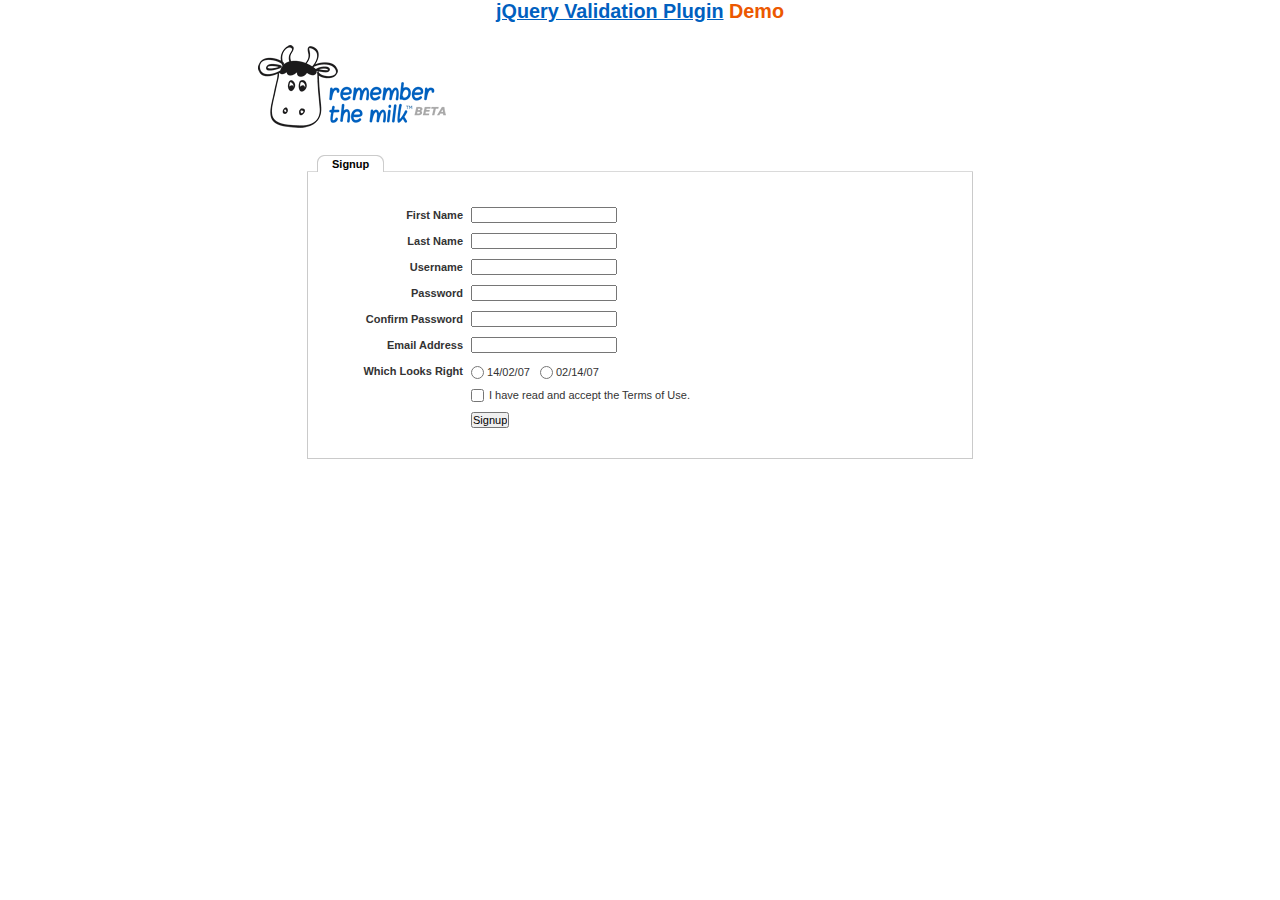
<file: src/main/resources/com/jtf/quartzstarter/config/web/js/jquery-validation-1.14.0/demo/milk/index.html>
<!DOCTYPE html>
<html lang="en">
<head>
	<meta charset="utf-8">
	<title>Remember The Milk signup form - jQuery Validate plugin demo - with friendly permission from the RTM team</title>
	<link rel="stylesheet" href="milk.css">
	<script src="../../lib/jquery.js"></script>
	<script src="../../lib/jquery.mockjax.js"></script>
	<script src="../../dist/jquery.validate.js"></script>
	<script>
	$(document).ready(function() {
		$.mockjax({
			url: "emails.action",
			response: function(settings) {
				var email = settings.data.email,
					emails = ["glen@marketo.com", "george@bush.gov", "me@god.com", "aboutface@cooper.com", "steam@valve.com", "bill@gates.com"];
				this.responseText = "true";
				if ($.inArray(email, emails) !== -1) {
					this.responseText = "false";
				}
			},
			responseTime: 500
		});

		$.mockjax({
			url: "users.action",
			response: function(settings) {
				var user = settings.data.username,
					users = ["asdf", "Peter", "Peter2", "George"];
				this.responseText = "true";
				if ($.inArray(user, users) !== -1) {
					this.responseText = "false";
				}
			},
			responseTime: 500
		});

		// validate signup form on keyup and submit
		var validator = $("#signupform").validate({
			rules: {
				firstname: "required",
				lastname: "required",
				username: {
					required: true,
					minlength: 2,
					remote: "users.action"
				},
				password: {
					required: true,
					minlength: 5
				},
				password_confirm: {
					required: true,
					minlength: 5,
					equalTo: "#password"
				},
				email: {
					required: true,
					email: true,
					remote: "emails.action"
				},
				dateformat: "required",
				terms: "required"
			},
			messages: {
				firstname: "Enter your firstname",
				lastname: "Enter your lastname",
				username: {
					required: "Enter a username",
					minlength: jQuery.validator.format("Enter at least {0} characters"),
					remote: jQuery.validator.format("{0} is already in use")
				},
				password: {
					required: "Provide a password",
					minlength: jQuery.validator.format("Enter at least {0} characters")
				},
				password_confirm: {
					required: "Repeat your password",
					minlength: jQuery.validator.format("Enter at least {0} characters"),
					equalTo: "Enter the same password as above"
				},
				email: {
					required: "Please enter a valid email address",
					minlength: "Please enter a valid email address",
					remote: jQuery.validator.format("{0} is already in use")
				},
				dateformat: "Choose your preferred dateformat",
				terms: " "
			},
			// the errorPlacement has to take the table layout into account
			errorPlacement: function(error, element) {
				if (element.is(":radio"))
					error.appendTo(element.parent().next().next());
				else if (element.is(":checkbox"))
					error.appendTo(element.next());
				else
					error.appendTo(element.parent().next());
			},
			// specifying a submitHandler prevents the default submit, good for the demo
			submitHandler: function() {
				alert("submitted!");
			},
			// set this class to error-labels to indicate valid fields
			success: function(label) {
				// set &nbsp; as text for IE
				label.html("&nbsp;").addClass("checked");
			},
			highlight: function(element, errorClass) {
				$(element).parent().next().find("." + errorClass).removeClass("checked");
			}
		});

		// propose username by combining first- and lastname
		$("#username").focus(function() {
			var firstname = $("#firstname").val();
			var lastname = $("#lastname").val();
			if (firstname && lastname && !this.value) {
				this.value = (firstname + "." + lastname).toLowerCase();
			}
		});
	});
	</script>
</head>
<body>
<h1 id="banner"><a href="http://jqueryvalidation.org/">jQuery Validation Plugin</a> Demo</h1>
<div id="main">
	<div id="content">
		<div id="header">
			<div id="headerlogo">
				<img src="milk.png" alt="Remember The Milk">
			</div>
		</div>
		<div style="clear: both;">
			<div></div>
		</div>
		<div class="content">
			<div id="signupbox">
				<div id="signuptab">
					<ul>
						<li id="signupcurrent"><a href=" ">Signup</a>
						</li>
					</ul>
				</div>
				<div id="signupwrap">
					<form id="signupform" autocomplete="off" method="get" action="">
						<table>
							<tr>
								<td class="label">
									<label id="lfirstname" for="firstname">First Name</label>
								</td>
								<td class="field">
									<input id="firstname" name="firstname" type="text" value="" maxlength="100">
								</td>
								<td class="status"></td>
							</tr>
							<tr>
								<td class="label">
									<label id="llastname" for="lastname">Last Name</label>
								</td>
								<td class="field">
									<input id="lastname" name="lastname" type="text" value="" maxlength="100">
								</td>
								<td class="status"></td>
							</tr>
							<tr>
								<td class="label">
									<label id="lusername" for="username">Username</label>
								</td>
								<td class="field">
									<input id="username" name="username" type="text" value="" maxlength="50">
								</td>
								<td class="status"></td>
							</tr>
							<tr>
								<td class="label">
									<label id="lpassword" for="password">Password</label>
								</td>
								<td class="field">
									<input id="password" name="password" type="password" maxlength="50" value="">
								</td>
								<td class="status"></td>
							</tr>
							<tr>
								<td class="label">
									<label id="lpassword_confirm" for="password_confirm">Confirm Password</label>
								</td>
								<td class="field">
									<input id="password_confirm" name="password_confirm" type="password" maxlength="50" value="">
								</td>
								<td class="status"></td>
							</tr>
							<tr>
								<td class="label">
									<label id="lemail" for="email">Email Address</label>
								</td>
								<td class="field">
									<input id="email" name="email" type="text" value="" maxlength="150">
								</td>
								<td class="status"></td>
							</tr>
							<tr>
								<td class="label">
									<label>Which Looks Right</label>
								</td>
								<td class="field" colspan="2" style="vertical-align: top; padding-top: 2px;">
									<table>
										<tbody>
											<tr>
												<td style="padding-right: 5px;">
													<input id="dateformat_eu" name="dateformat" type="radio" value="0">
													<label id="ldateformat_eu" for="dateformat_eu">14/02/07</label>
												</td>
												<td style="padding-left: 5px;">
													<input id="dateformat_am" name="dateformat" type="radio" value="1">
													<label id="ldateformat_am" for="dateformat_am">02/14/07</label>
												</td>
												<td>
												</td>
											</tr>
										</tbody>
									</table>
								</td>
							</tr>
							<tr>
								<td class="label">&nbsp;</td>
								<td class="field" colspan="2">
									<div id="termswrap">
										<input id="terms" type="checkbox" name="terms">
										<label id="lterms" for="terms">I have read and accept the Terms of Use.</label>
									</div>
									<!-- /termswrap -->
								</td>
							</tr>
							<tr>
								<td class="label">
									<label id="lsignupsubmit" for="signupsubmit">Signup</label>
								</td>
								<td class="field" colspan="2">
									<input id="signupsubmit" name="signup" type="submit" value="Signup">
								</td>
							</tr>
						</table>
					</form>
				</div>
			</div>
		</div>
	</div>
</div>
</body>
</html>
</file>
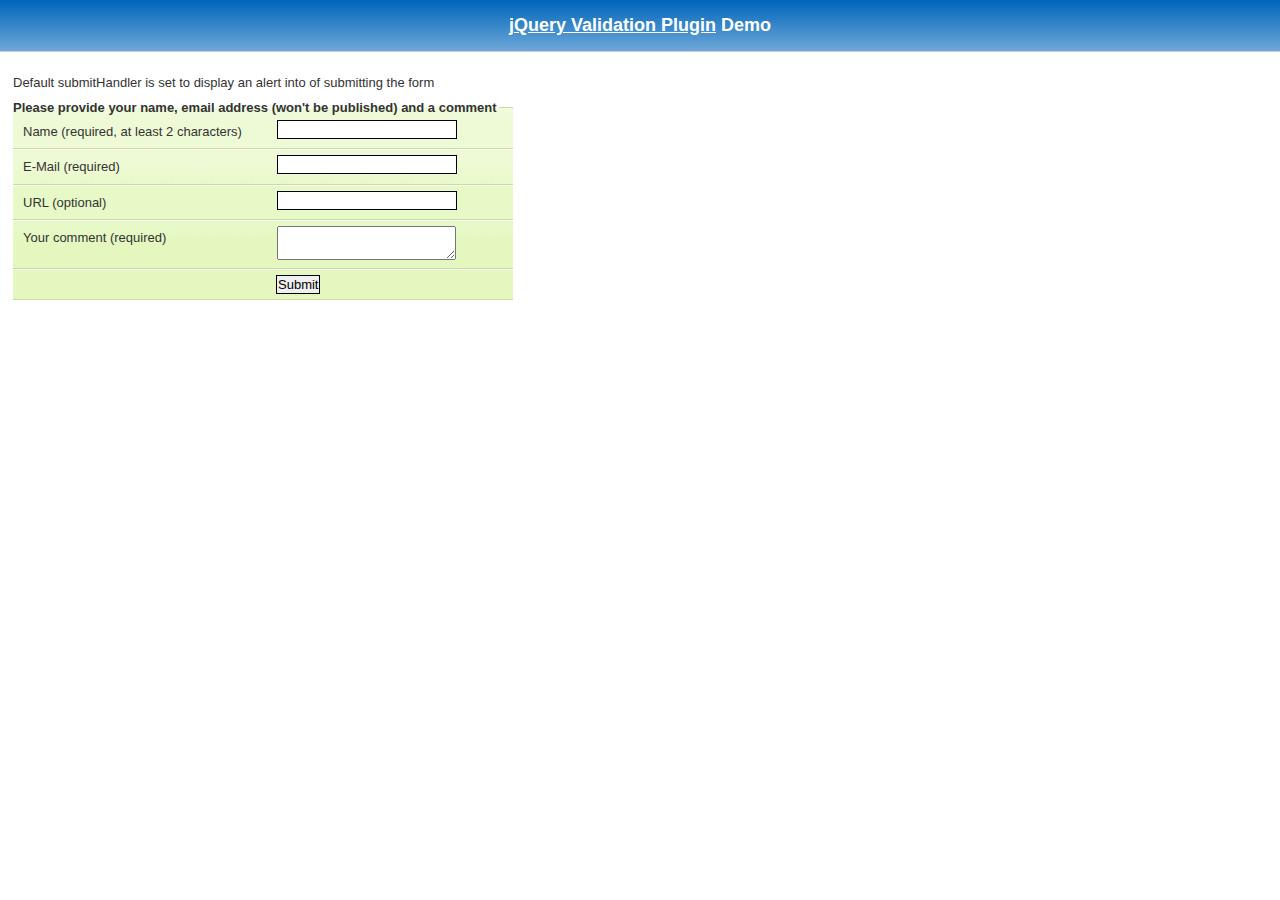
<file: src/main/resources/com/jtf/quartzstarter/config/web/js/jquery-validation-1.14.0/demo/requirejs/index.html>
<!DOCTYPE html>
<html lang="en">
	<head>
		<meta charset="utf-8">
		<title>jQuery validation plug-in - requirejs demo</title>

		<link rel="stylesheet" href="../css/screen.css">

		<style type="text/css">
			#commentForm { width: 500px; }
			#commentForm label { width: 250px; }
			#commentForm label.error, #commentForm input.submit { margin-left: 253px; }
		</style>
</head>
<body>

	<h1 id="banner"><a href="http://jqueryvalidation.org/">jQuery Validation Plugin</a> Demo</h1>
	<div id="main">

		<p>Default submitHandler is set to display an alert into of submitting the form</p>
		<form class="cmxform" id="commentForm" method="get" action="">
			<fieldset>
				<legend>Please provide your name, email address (won't be published) and a comment</legend>
				<p>
					<label for="cname">Name (required, at least 2 characters)</label>
					<input id="cname" name="name" minlength="2" type="text" required>
				</p>
				<p>
					<label for="cemail">E-Mail (required)</label>
					<input id="cemail" type="email" name="email" required>
				</p>
				<p>
					<label for="curl">URL (optional)</label>
					<input id="curl" type="url" name="url">
				</p>
				<p>
					<label for="ccomment">Your comment (required)</label>
					<textarea id="ccomment" name="comment" required></textarea>
				</p>
				<p>
					<input class="submit" type="submit" value="Submit">
				</p>
			</fieldset>
		</form>

		<script>
		var require = {
			paths: {
				"jquery": "../../lib/jquery-1.11.1"
			}
		};
		</script>
		<script src="../../lib/require.js" data-main="app.js"></script>
	</div>
</body>
</html>
</file>
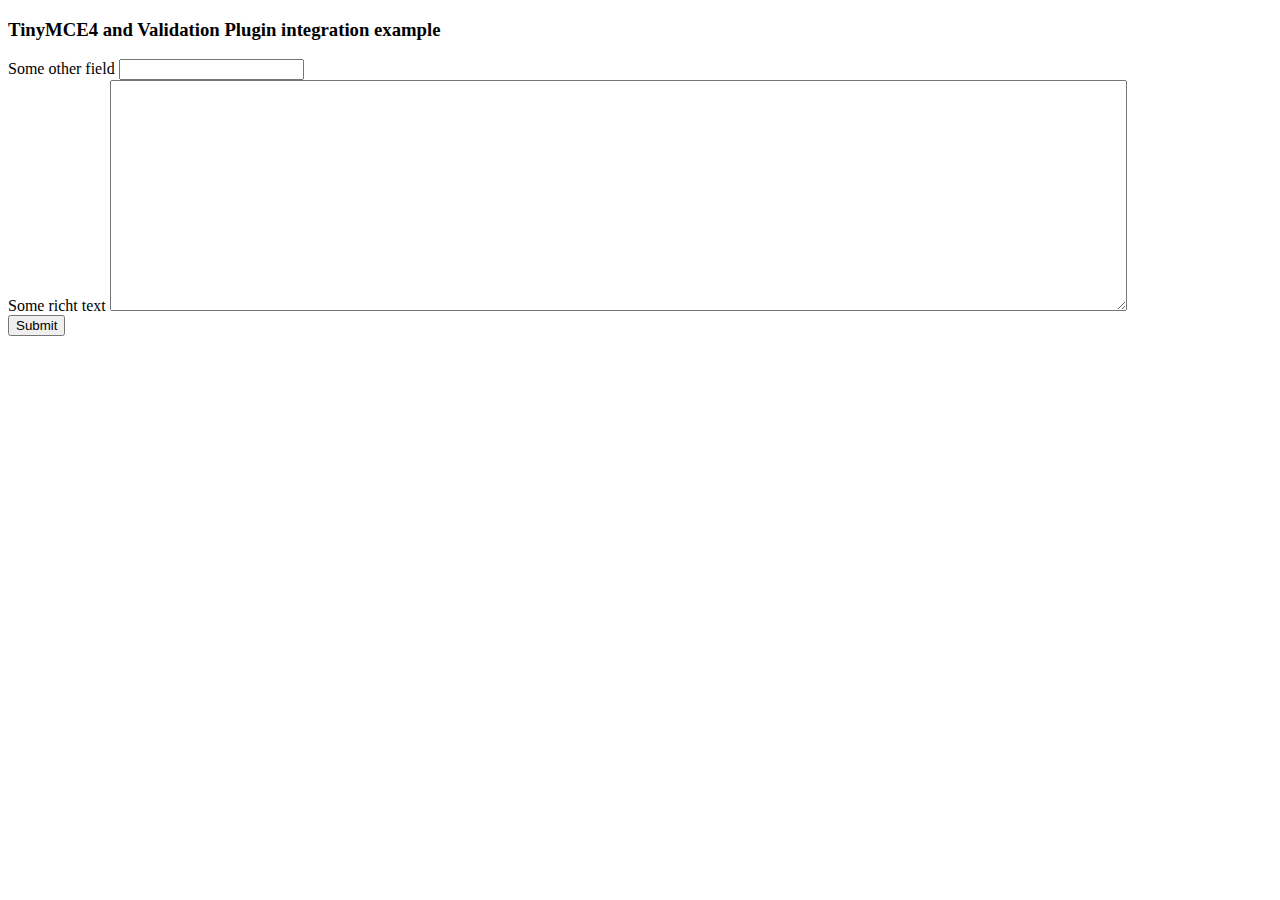
<file: src/main/resources/com/jtf/quartzstarter/config/web/js/jquery-validation-1.14.0/demo/tinymce4/index.html>
<!doctype html>
<html lang="en">
<head>
	<meta charset="utf-8">
	<title>jQuery Validation plugin: integration with TinyMCE</title>
	<script src="../../lib/jquery.js"></script>
	<script src="../../dist/jquery.validate.js"></script>
	<script src="//tinymce.cachefly.net/4.1/tinymce.min.js"></script>
	<script>
	tinymce.init({
		mode: "textareas",

		setup: function(editor) {
			editor.on('change', function(e) {
				tinymce.triggerSave();
				$("#" + editor.id).valid();
			});
		}

	});
	$(function() {
		var validator = $("#myform").submit(function() {
			// update underlying textarea before submit validation
			tinyMCE.triggerSave();
		}).validate({
			ignore: "",
			rules: {
				title: "required",
				content: "required"
			},
			errorPlacement: function(label, element) {
				// position error label after generated textarea
				if (element.is("textarea")) {
					label.insertAfter(element.next());
				} else {
					label.insertAfter(element)
				}
			}
		});
		validator.focusInvalid = function() {
			// put focus on tinymce on submit validation
			if (this.settings.focusInvalid) {
				try {
					var toFocus = $(this.findLastActive() || this.errorList.length && this.errorList[0].element || []);
					if (toFocus.is("textarea")) {
						tinyMCE.get(toFocus.attr("id")).focus();
					} else {
						toFocus.filter(":visible").focus();
					}
				} catch (e) {
					// ignore IE throwing errors when focusing hidden elements
				}
			}
		}
	})
	</script>
	<!-- /TinyMCE -->
</head>
<body>
<form id="myform" action="">
	<h3>TinyMCE4 and Validation Plugin integration example</h3>
	<label>Some other field</label>
	<input name="title">
	<br>
	<label>Some richt text</label>
	<textarea id="content" name="content" rows="15" cols="80" style="width: 80%"></textarea>
	<br>
	<input type="submit" name="save" value="Submit">
</form>
</body>
</html>
</file>
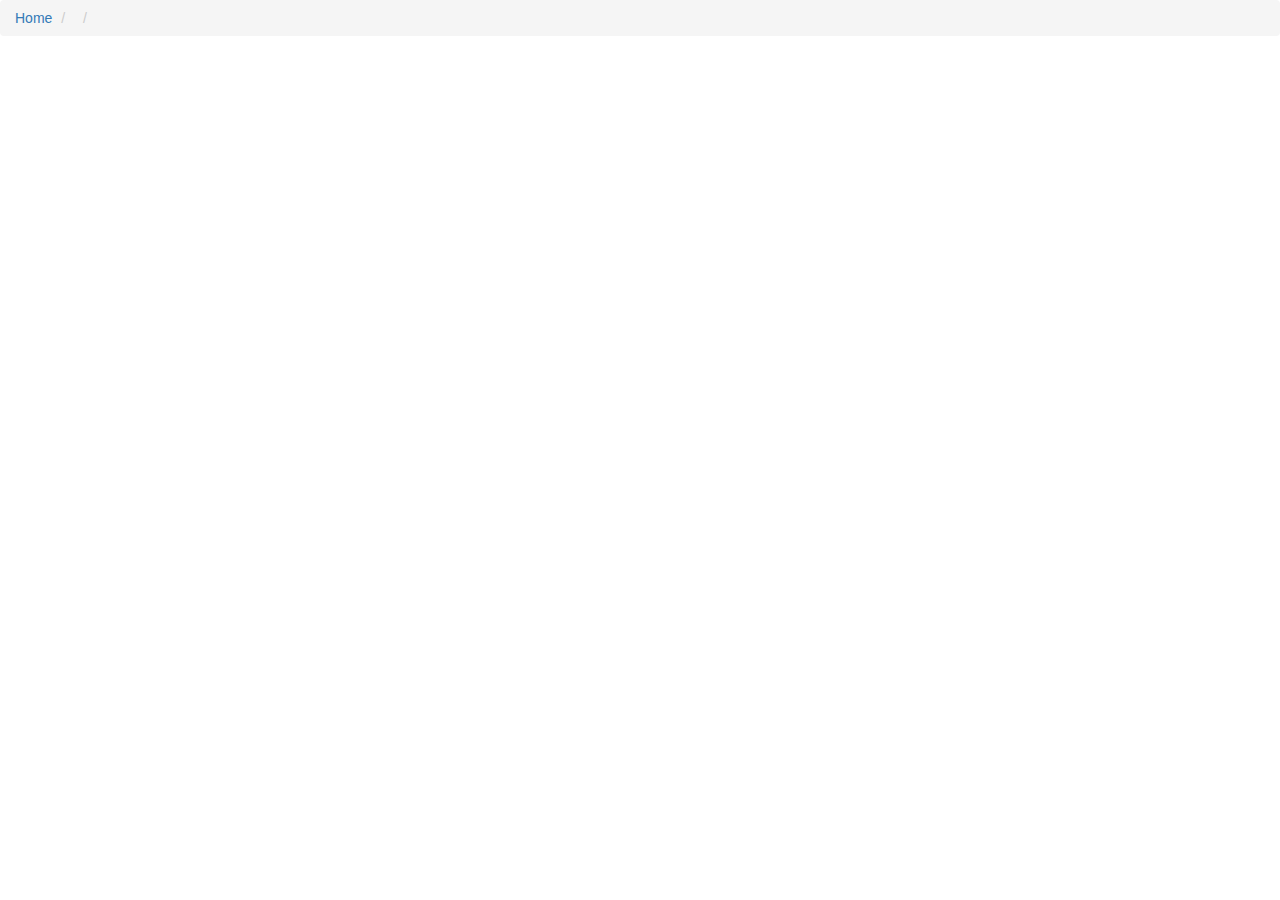
<file: src/main/resources/com/jtf/quartzstarter/config/web/detail.html>
<!DOCTYPE html>
<html lang="en">
<head>
    <meta charset="UTF-8">
    <meta http-equiv="X-UA-Compatible" content="IE=edge">
    <meta name="viewport" content="width=device-width, initial-scale=1, shrink-to-fit=no">
    <title>quartz</title>
    <link rel="stylesheet" type="text/css" href="js/bootstrap-3.3.7-dist/css/bootstrap.css">
    <link rel="stylesheet" type="text/css" href="js/bootstrap-3.3.7-dist/css/bootstrap-theme.min.css">
    <link rel="stylesheet" type="text/css" href="js/My97DatePicker/skin/default/datepicker.css">
    <link rel="stylesheet" type="text/css" href="css/sys.css">
    <script src="js/jquery-1.9.1.min.js"></script>
    <script src="js/bootstrap-3.3.7-dist/js/bootstrap.js"></script>
    <script src="js/My97DatePicker/WdatePicker.js"></script>
    <script src="js/My97DatePicker/lang/zh-cn.js"></script>
    <script src="js/jquery-validation-1.14.0/lib/jquery.form.js"></script>
    <script src="js/jquery-validation-1.14.0/dist/jquery.validate.min.js"></script>
    <script src="js/jquery-validation-1.14.0/dist/additional-methods.min.js"></script>
    <script src="js/jquery-validation-1.14.0/dist/localization/messages_zh.min.js"></script>
    <script src="js/sys.js"></script>
    <script>
        $(function () {
            var group = findOneUrlParam('group');
            var name = findOneUrlParam("name");
            var success = findOneUrlParam("success");
            var time = findOneUrlParam("fireTime");
            if(group && name && success && time){
                $('#job').children("a")
                    .attr("href","logging.html?group="+group+"&name="+name)
                    .text(group+"."+name);
                $('#detail').children("a")
                    .attr("href","detail.html?group="+group+"&name="+name+"&success="+success+"&fireTime="+time)
                    .text(success+"."+time+" 明细");
                $.ajax({
                    url:"api/findLogDetail",
                    type:"POST",
                    dataType:"json",
                    data:{name:name, group:group, success:success,fireTime:time},
                    async:false,
                    beforeSend:function(xhr){
                        loading(true)
                    },
                    complete:function(XHR, TS){
                        loading(false);
                    },
                    error:function(xhr){
                        alertCloseableDangerMessage("xhr:[status:"+xhr.status+"]"+",[response:"+xhr.responseText+"]");
                    },
                    success:function(data){
                        if(data.flag){
                           var reuslt = data.data;
                           if(reuslt){
                               var array = reuslt.split("\n");
                               $.each(array, function (i,v) {
                                   $("#body").append('<p>'+v+'</p>');
                               });
                           }

                        }else {
                            alertCloseableDangerMessage(data.message);
                        }
                    }
                });
            }
        });
    </script>

</head>
<body>
<ol class="breadcrumb">
    <li><a href="index.html">Home</a></li>
    <li id="job"><a></a></li>
    <li id="detail"><a></a></li>
</ol>
<div id="body" style="margin-left: 40px;margin-right: 40px;"></div>
</body>



</html>
</file>
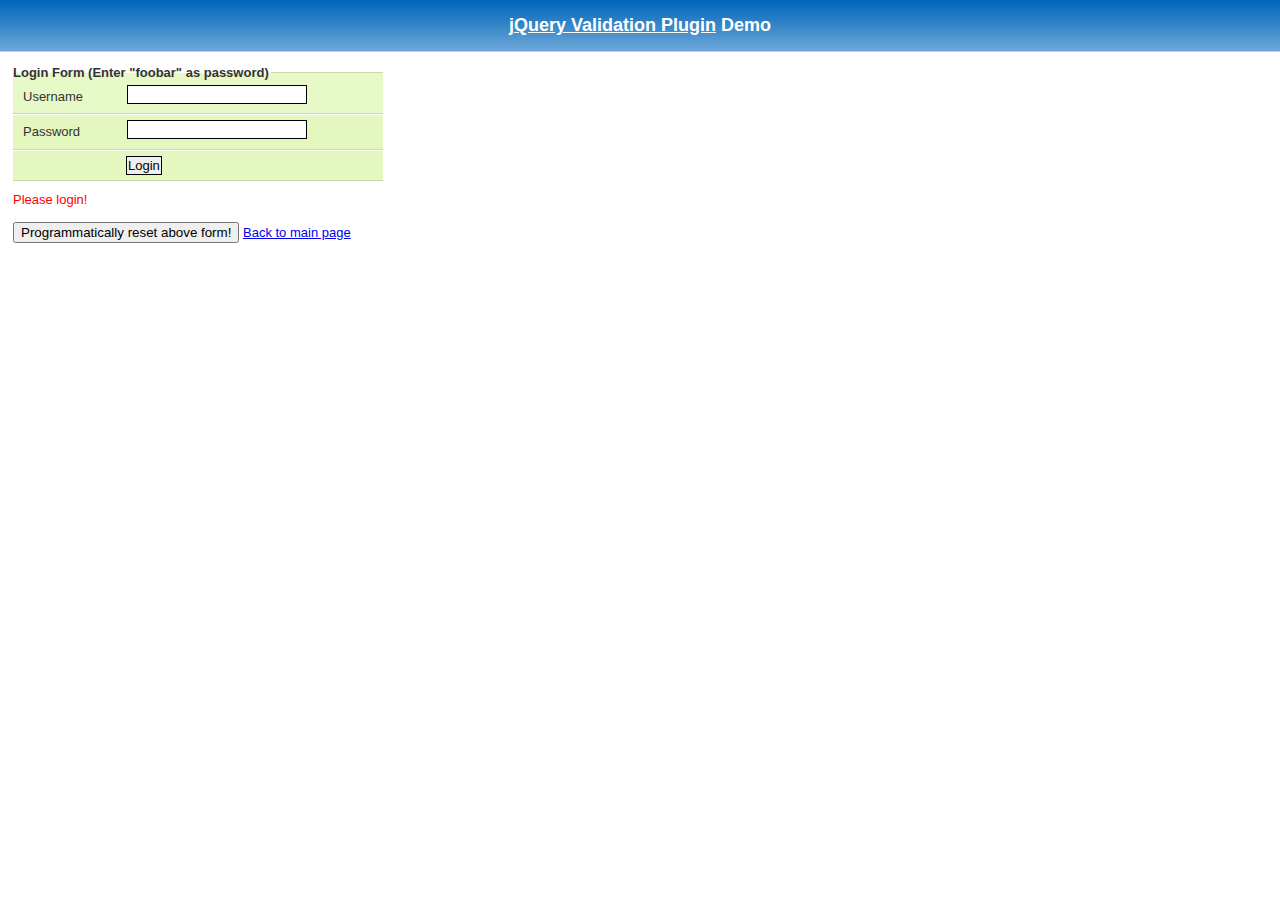
<file: src/main/resources/com/jtf/quartzstarter/config/web/js/jquery-validation-1.14.0/demo/ajaxSubmit-integration-demo.html>
<!DOCTYPE html>
<html lang="en">
<head>
	<meta charset="utf-8">
	<title>Test for jQuery validate() plugin</title>
	<link rel="stylesheet" media="screen" href="css/screen.css">
	<style>
	.warning {
		color: red;
	}
	</style>
	<script src="../lib/jquery.js"></script>
	<script src="../lib/jquery.mockjax.js"></script>
	<script src="../lib/jquery.form.js"></script>
	<script src="../dist/jquery.validate.js"></script>
	<script>
	jQuery(function() {
		$.mockjax({
			url: "login.action",
			response: function(settings) {
				var user = settings.data.match(/user=(.+?)($|&)/)[1],
					password = settings.data.match(/password=(.+?)($|&)/)[1];
				if (password !== "foobar") {
					this.responseText = "Your password is wrong (must be foobar).";
					return;
				}
				this.responseText = "Hi " + user + ", welcome back.";
			},
			responseStatus: 200,
			responseTime: 500
		});

		// show a simple loading indicator
		var loader = jQuery('<div id="loader"><img src="images/loading.gif" alt="loading..."></div>')
			.css({
				position: "relative",
				top: "1em",
				left: "25em",
				display: "inline"
			})
			.appendTo("body")
			.hide();
		jQuery().ajaxStart(function() {
			loader.show();
		}).ajaxStop(function() {
			loader.hide();
		}).ajaxError(function(a, b, e) {
			throw e;
		});

		var v = jQuery("#form").validate({
			submitHandler: function(form) {
				jQuery(form).ajaxSubmit({
					target: "#result"
				});
			}
		});

		jQuery("#reset").click(function() {
			v.resetForm();
		});
	});
	</script>
</head>
<body>
<h1 id="banner"><a href="http://jqueryvalidation.org/">jQuery Validation Plugin</a> Demo</h1>
<div id="main">
	<form method="post" class="cmxform" id="form" action="login.action">
		<fieldset>
			<legend>Login Form (Enter "foobar" as password)</legend>
			<p>
				<label for="user">Username</label>
				<input id="user" name="user" title="Please enter your username (at least 3 characters)" class="required" minlength="3">
			</p>
			<p>
				<label for="pass">Password</label>
				<input type="password" name="password" id="password" class="required" minlength "5">
			</p>
			<p>
				<input class="submit" type="submit" value="Login">
			</p>
		</fieldset>
	</form>
	<div id="result" class="warning">Please login!</div>
	<br>
	<button id="reset">Programmatically reset above form!</button>
	<a href="index.html">Back to main page</a>
</div>
</body>
</html>
</file>
<file: src/main/resources/com/jtf/quartzstarter/config/web/js/jquery-validation-1.14.0/demo/marketo/stylesheet.css>
:-moz-any-link :focus {
	outline: none;
}

:focus {
	-moz-outline-style: none;
	outline: none;
}

body {
	font-size: 80%;
	margin: 0;
	padding: 0;
	font-family: tahoma, geneva, sans-serif;
	background-color: #000000;
}

a {
	color: #0653AB;
	outline: 0px;
	text-decoration: none;
}

a:hover {
	outline: 0px;
	text-decoration: underline;
}

img {
	border: 0px;
}

/* s1.0 - Page Containers */
#letterbox {
	margin: 10px auto;
	width: 883px;
	background-color: #364158;
	border: 8px solid #D4D4D4;
	padding: 1px 1px 10px 1px;
}

#header-background {
	background: url(images/back_nav_blue.gif) repeat-x;
	margin: 0px auto;
	padding: 0px;
	height: 73px;
	width: 883px;
	border-top: 4px solid #CCEAFE;
	border-bottom: 4px solid #D4D4D4;
}

#page-container {
	width: 866px;
	margin: 0px auto;
	margin-top: 33px; /* pad from top menu to actions buts*/
	margin-bottom: -11px;
	padding-top: 8px;
	padding-bottom: 8px;
	background-color: #D4D4D4; /* light grey*/
	border-right: 1px solid #464646;
}

#page-content-inner {
	width: 849px;
	margin: 0px auto;
	border-top: 1px solid #9F9FA0;
	border-left: 1px solid #A2A09A;
	background-color: #F4F1E9;
	position: relative;
}

#page-content-inner #col-left {
	width: 210px;
	float: left;
	background-color: #F4F1E9;
}

#page-content-inner #col-main {
	width: 639px;
	background-color: #ffffff;
	position: absolute;
	right: 0px;
	top: 0px;
}

#footer-container {
	width: 866px;
	position: relative;
	left: 8px;
	padding: 2px 0px 10px 0px;
	background-color: #D4D4D4; /* light grey*/
}

/* s2.0 - Global navigation bar */
.nav-global-container {
	width: 880px;
	margin: 0px auto;
	position: relative;
}

* html .nav-global-container { /* ie6 fix*/
	margin-bottom: -6px;
}

.login {
	position: absolute;
	right: 20px;
	text-align: center;
}

.login a,.login a span {
	display: block;
	height: 18px;
	font-size: 11px;
	background: url(images/login-sprite.gif) right -5px no-repeat;
	text-decoration: none;
	font-weight: bold;
	padding: 5px 10px 5px 10px;
	position: relative;
}

.login a:hover {
	color: #000000;
	text-decoration: underline;
}

div.login a span {
	background-position: left -105px;
	width: 4px;
	position: absolute;
	top: 0px;
	left: 0px;
	padding: 5px 0px 5px 0px;;
}

div.login a:hover span {

}

.logo {
	float: left;
	margin: 0px 0px -5px 0px; /* neg marging for ie6 */
}

.logo img {
	border: 0px;
	margin-left: -1px;
}

.nav-global {
	float: left;
	width: 645px;
	margin: 40px 0px 0px 40px;
	background-color: transparent;
}

.nav-global ul {
	margin: 0px;
	padding: 0px;
	list-style: none;
}

.nav-global li {
	float: left;
	white-space: nowrap;
}

div.nav-global li a,div.nav-global li a span {
	background-image: url(images/tab-sprite.gif);
	background-position: right 100px;
	background-repeat: no-repeat;
	height: 32px;
	color: #666666;
	text-decoration: none;
	font: bold 16px 'trebuchet ms';
	margin-right: 15px;
	display: block;
	position: relative;
	padding: 7px 15px 0px 15px;
}

div.nav-global li a:hover {
	background-position: right 0px;
	color: #333333;
}

div.nav-global li a:hover span {
	background-position: left -100px;
	display: block !important;
}

div.nav-global li a span {
	background-position: left 150px;
	width: 4px;
	position: absolute;
	left: 0px;
	top: 0px;
	padding: 7px 0px 0px 0px;
}

body.safari div.nav-global li a span {
	display: none;
}

div.nav-global li a.on,div.nav-global li a.on:hover {
	background-position: right -55px;
	color: #FFFFFF;
}

div.nav-global li a.on span,div.nav-global li a.on:hover span {
	background-position: left -155px;
	display: block !important;
}

div.action-container {
	position: relative;
	top: -45px;
	cursor: pointer;
}

div.action-icon-container {
	position: absolute;
	top: -17px;
	left: -17px;
	z-index: 10;
	width: 100px;
	height: 100px;
	overflow: hidden;
}

div.action-icon {
	border: 0px;
	position: absolute;
	top: -0px;
	left: 0px;
}

div.action-button-container {
	height: 106px;
	width: 180px;
	overflow: hidden;
	position: absolute;
	top: 0px;
	left: 0px;
	z-index: 5;
}

img.action-icon {
	border: 0px;
	position: absolute;
	top: 0px;
	left: 0px;
	z-index: 0
}

div.action-text {
	z-index: 20;
	color: #FFFFFF;
	position: absolute;
	left: 40px;
	top: 12px;
	font: 14px tahoma, geneva;
	padding-top: 30px;
}

div.bigbuttons {
	top: -20px;
}

div.action-header {
	z-index: 21;
	position: absolute;
	left: 40px;
	top: 10px;
}

div.action-header b {
	font: bold 17px tahoma, geneva;
	display: block;
	margin-bottom: 10px;
	color: #0b2c89;
	position: absolute;
	top: 0px;
	left: 0px;
	width: 130px;
}

div.action-header b.shadow {
	top: 1px;
	left: 1px;
	color: #d5d5d5;
}

img.action-button {
	position: relative;
}

div.hover img.action-button {
	top: -131px;
}

div.on img.action-button {
	top: -261px;
}

/* s3.0 - top of content Action Buttons */
.action-buttons {
	width: 100%; /* ie6 requires */
}

.action-buttons ul {
	position: relative;
	padding: 0px;
}

.action-buttons li {
	position: relative; /* ie6 fix */
	float: left;
	list-style: none;
	text-align: center;
	line-height: 16px;
	margin: -61px 0px 0px 0px;
}

.action-home li {
	margin: -49px 0px 0px 0px;
}

.action-buttons  a {
	display: block;
	height: 110px;
	width: 175px;
	padding: 14px 0px 0px 25px;
	text-decoration: none;
	font-size: 12px;
	font-weight: bold;
	color: #ffffff;
}

.action-buttons li span {
	color: #053880;
	line-height: 47px;
	font-size: 17px;
}

div.action-bottom {
	margin: 15px 0px 10px 0px;
	float: left;
}

div.action-bottom a {
	height: 61px;
	width: 178px;
	border: 0px;
	background: url(images/action-bottom.gif) no-repeat 0px 0px;
	color: #0b2c89;
	float: left;
	position: relative;
	font: bold 17px tahoma, geneva;
	text-decoration: none;
	margin-right: 10px;
}

div.action-bottom a span {
	position: absolute;
	top: 15px;
	left: 40px;
}

div.action-bottom a span.shadow {
	top: 16px;
	left: 41px;
	color: #d4d4d4;
}

.line-grey {
	background: url(images/line-grey.gif) 0 0 repeat-x;
	height: 2px;
	margin: 8px 25px 20px 0;
}

/* s4.0 - Home Hero Area */
.hero-background {
	position: relative;
	width: 880px;
	background: url(images/back_home-hero.jpg) 10px 0px no-repeat;
	height: 211px;
	margin: -20px 0px 45px 0px;
}

.hero-text {
	float: right;
	width: 626px;
	margin-top: 26px;
}

.hero-text a { /* Sign Up Now Button */
	padding: 5px 32px 0px 0px;
	float: right;
}

.hero-text h1 {
	font-size: 2.3em;
	line-height: 1.2em;
	color: #333333;
	font-family: Trebuchet MS;
	margin: 12px 0px 10px 10px;
}

.hero-text h2 {
	margin: 0px;
	font-weight: normal;
	font-size: 1.35em;
	margin: 5px 0px 13px 10px
}

/* s4.1 - Home Left Header tab */
.col-left-header-tab {
	position: relative; /* ie6 fix */
	background: url(images/tab_green.gif) 0 0 no-repeat;
	height: 30px;
	width: 166px;
	text-align: center;
	color: #ffffff;
	font: 20px 'trebuchet ms';
	padding-top: 2px;
	margin-top: -41px;
	margin-left: 20px;
	line-height: 29px;
	margin-bottom: 8px;
	display: block;
}

.col-left-header-tab a {
	color: #FFFFFF;
}

.callout-green {
	background: url(images/back_green-fade.gif) 0 0 repeat-x;
	font-size: 1.2em;
	padding: 10px 15px 20px 13px;
	color: #303B52;
	line-height: 1.4em;
}

/* s4.2 - Home Left Quote */
.callout-tan {
	color: #666666;
}

.callout-tan h1 {
	background: #F4F1E9 url(images/back_tan-fade.gif) 0 0 repeat-y;
	font-size: 1.1em;
	text-align: center;
	margin: 0px;
	padding: 11px 5px 11px 2px;
	color: #333333;
}

.callout-tan p {
	margin: 0px;
	margin-top: 5px;
	line-height: 1.4em;
	padding: 5px 10px 7px 13px;
}

.callout-tan p img {
	float: left;
	margin: 5px 10px 5px 0px;
}

.callout-tan div {
	text-align: left;
	padding: 5px 10px 7px 0px;
	font-weight: bold;
}

/* s4.3 - purple home boxes */
.box-purple {
	background: #C6C8E3 url(images/back_home-icons.png) 0px 0px repeat-x;
	border-left: 1px solid #ffffff;
	color: #333333;
	width: 581px;
	padding: 10px 15px 20px 15px;
}

div.box-purple a {

}

.box-purple h1 {
	font-size: 1.5em;
	margin: 10px 0px -15px 0px;
}

.box-purple li {
	margin: 0px 0px 0px -23px;
	line-height: 1.6em;
	font-size: 1em;
}

.box-purple  div {
	padding: 0px 0px 0px 110px;
}

.icon-text01 {
	background-image: url(images/icon_search-engine-market.png);
	background-repeat: no-repeat;
}

* html .icon-text01 {
	width: 460px; /* must have a width or heigh tag for ie6*/
	background-image: none;
	filter: progid : DXImageTransform . Microsoft .
		AlphaImageLoader(src = "images/icon_search-engine-market.png",
		sizingMethod = "crop");
}

.icon-text02 {
	background: url(images/icon_landing-pages.png) 0 0 no-repeat;
}

* html .icon-text02 {
	width: 460px; /* must have a width or heigh tag for ie6*/
	background-image: none;
	filter: progid : DXImageTransform . Microsoft .
		AlphaImageLoader(src = "images/icon_landing-pages.png", sizingMethod =
		"crop");
}

.icon-text03 {
	background: url(images/icon_salesforce.png) 0 0 no-repeat;
}

* html .icon-text03 {
	width: 460px; /* must have a width or heigh tag for ie6*/
	background-image: none;
	filter: progid : DXImageTransform . Microsoft .
		AlphaImageLoader(src = "images/icon_salesforce.png", sizingMethod =
		"crop");
}

/* s4.4 - news home boxes */
.callout-news {
	color: #555555;
	float: left;
	width: 49%;
	margin: 10px 1px 0px 0px;
	padding-bottom: 20px;
	text-align: left;
}

.line-news-r {
	border-right: 1px solid #D4D4D4;
}

.callout-news h1 {
	background-color: #EEEEEE;
	font-size: 1.2em;
	margin: 0px;
	padding: 11px 5px 11px 15px;
	color: #333333;
}

.callout-news p {
	margin: 10px 0px 0px 10px;
	padding: 0px 10px 7px 20px;
	background: url(images/news.gif) no-repeat left 1px;
}

.callout-news p a {

}

.callout-news ul {
	list-style-type: none;
	padding: 0;
	margin: 10px 0 0 10px;
}

.callout-news li {
	background: url(images/icon_news.gif) no-repeat left 2px;
	padding: 0px 5px 5px 20px;
}

.callout-news li a {
	display: block;
	margin-bottom: 5px;
}

.callout-news div {
	text-align: right;
}

#scrollup {
	position: relative;
	overflow: hidden;
	height: 440px;
	width: 200px
}

.headline {
	position: absolute;
	top: 600px;
	left: 5px;
	height: 585px;
	width: 190px;
	font: normal 12px tahoma, geneva !important;
}

div.more {
	margin: 5px 0px 0px 0px;
	padding: 0px 10px 0px 0px;
	letter-spacing: inherit;
}

div.more a {
	background: transparent url(images/arrow_r-blue.gif) no-repeat right 2px
		;
	font-weight: bold;
	padding: 0px 20px 0px 0px;
	font-weight: bold;
	text-decoration: none;
}

div.more a:hover {
	text-decoration: underline;
}

/* sX.0 - Left Nav */
.nav-left-back {
	background: url(images/back_nav_side.gif) 0 0 repeat-x;
}

div.empty {
	background: #F1F0E5 url(images/back_green-fade.gif) 0 0 repeat-x;
}

div.empty div.callout-green {

}

.nav-left {
	padding-top: 12px;
	/*background: url(images/logo_marketo_square.gif) 0 0 no-repeat;*/
	width: 210px;
}

.nav-left ul {
	margin: 0px;
	padding: 0px;
	list-style: none;
}

.nav-left li a {
	display: block;
	height: 24px;
	text-decoration: none;
	font-size: 12px;
	font-weight: bold;
	color: #ffffff;
	border-top: 1px solid #B3D38D;
	border-bottom: 1px solid #7CA84E;
	border-left: 1px solid #97B973;
	padding: 6px 0px 0px 20px;
}

.nav-left a:hover,.nav-left a.active:hover,#nav-left-sub a:hover {
	color: #4C6F28;
	background-color: #F4F1E9;
}

.nav-left a.open {
	background-image: url(images/arrow_d-green.gif);
	background-repeat: no-repeat;
	background-position: 6px 11px;
}

.nav-left-header-tab {
	position: relative; /* ie6 fix */
	background: url(images/tab_green.gif) 0 0 no-repeat;
	height: 32px;
	width: 166px;
	text-align: center;
	color: #ffffff;
	margin: -41px 0px 0px 22px;
	line-height: 22px;
	margin-bottom: 8px;
	display: block;
}

div.empty div.nav-left-header-tab {
	background: url(images/tab_green2.gif) 0 0 no-repeat;
}

.nav-left a.active {
	/* background: url(images/arrow_d-green.gif) 5px 10px no-repeat; */
	display: block;
	height: 24px;
	text-decoration: none;
	font-size: 12px;
	font-weight: bold;
	background-color: #F4F1E9;
	color: #4C6F28;
	border-top: 1px solid #D1E5BB;
	border-bottom: 1px solid #B0CB95;
	border-left: 1px solid #DADADA;
	padding: 6px 0px 0px 20px;
}

#nav-left-sub a {
	display: block;
	height: 24px;
	text-decoration: none;
	font-size: 12px;
	font-weight: bold;
	background-color: #D6E8C4;
	color: #4C6F28;
	border-top: 1px solid #D6E8C4;
	border-bottom: 1px solid #B0CB95;
	border-left: 1px solid #97B973;
	border-right: 1px solid #8DBE5A;
	padding: 6px 0px 0px 30px;
}

* html #nav-left-sub { /* ie6 fix */
	margin-top: -1px;
}

*+html #nav-left-sub { /* ie7 fix */
	margin-top: -1px;
}

#nav-left-sub a.active-page {
	display: block;
	height: 24px;
	text-decoration: none;
	font-size: 12px;
	font-weight: bold;
	background-color: #ffffff;
	color: #666666;
	border-top: 0px solid #7CA84E;
	border-bottom: 1px solid #B0CB95;
	border-left: 1px solid #97B973;
	border-right: 0px solid #8DBE5A;
	padding: 6px 0px 0px 30px;
	cursor: default; /* turns off hand icon for link */
}

/* sX.0 -  Main Content */
.main-content {
	color: #666666;
	position: absolute;
	right: 20px;
	padding-top: 20px;
	width: 585px;
	padding-bottom: 20px;
}

div.main-content div.main-content {

}

.main-content h1 {
	color: #5890D1;
	font-size: 1.9em;
	font-family: Trebuchet MS;
	border-bottom: 1px solid #cccccc;
	margin: 0px 10px 0px 0px;
}

.main-content h2 {
	color: #666666;
	font-size: 1.3em;
	font-weight: normal;
	margin: 10px 10px 5px 0px;
}

.main-content p {
	margin: 10px 10px 10px 0px;
	line-height: 1.55em;
}

/* sX.1 -  Main Content Sub Styles */
.sub-grey {
	border-top: 1px solid #D4D4D4;
	border-bottom: 1px solid #D4D4D4;
	background-color: #F4F4F4;
	margin: 10px 10px 0px 0px;
	padding: 0px 10px 20px 15px;
}

.sub-white {
	margin: 10px 10px 0px 0px;
	padding: 0px 10px 20px 15px;
}

img.screen-grab-r {
	margin-right: -8px;
	text-align: right;
	padding: 0px 0px 0px 10px;
}

div.main-content a.screenshot {
	float: right;
	padding: 10px 10px 0px 0px
}

.content-foot {
	border-top: 1px solid #D4D4D4;
	font-size: .9em;
	line-height: 1.45em;
	margin: 10px 20px 0px 0px;
	padding: 10px 10px 30px 0px;
}

div.main-content ul {
	position: relative;
	left: -25px;
}

div.main-content li {
	margin-bottom: 5px;
	list-style-type: disc
}

div.main-content li a {
	color: #6A6CB0;
}

/* sX.0 - Footer */
div.footer {
	color: #666666;
	font-size: .85em;
	font-weight: normal;
	height: 18px;
	margin: 0px auto;
	font-family: Tahoma, Geneva, sans-serif;
	margin-top: 10px;
}

.footer ul {
	list-style-type: none;
}

.footer li {
	float: left;
	border-right: 1px solid #666666;
	padding: 0px 7px 0px 7px;
	margin-top: 3px;
}

.footer a {
	color: #666666;
	text-decoration: none;
}

.footer a:hover {
	color: #0653AB;
	text-decoration: none;
}

.footer li.line-off {
	border-right: 0px solid #ffffff;
}

div.footer strong {
	font-weight: normal;
}

/* sX.0 - General Colors */
.line-grey,.line-grey-tier {
	border-top: 1px solid #A3A3A2;
}

.line-grey-tier {
	padding-bottom: 25px;
}

.bottom {
	height: 10px;
}

div.p10bottom {
	padding-bottom: 10px;
}

.clear {
	clear: both;
}

table.grid {
	background: #EEEEEE;
}

table.grid th {
	background-color: #F4F4F4;
}

table.grid td {
	background-color: #FFFFFF;
}

div.buttonSubmit {
	position: relative;
}

div.buttonSubmit input,div.buttonSubmit span {
	height: 36px;
	position: relative;
	background-image: url(images/button-submit.gif);
	background-repeat: no-repeat;
	background-position: right 0px;
	float: left;
	color: #FFFFFF;
	font-weight: bold;
	padding: 0px 15px 2px 15px;
	margin: 20px 0px 20px 0px;
	border: 0px;
	cursor: pointer;
	z-index: 5;
}

div.buttonSubmit input {
	width: auto;
}

div.buttonSubmit span {
	width: 4px;
	position: absolute;
	left: 0px;
	top: 0px;
	background-position: left -36px;
	padding: 0px 0px 0px 0px;
	z-index: 10;
}

body.safari div.buttonSubmit span {
	display: none
}

div.buttonSubmitHover input {
	background-position: right -72px;
}

div.buttonSubmitHover span {
	background-position: left -108px;
}

a.demoLink {
	padding: 1px 10px 0px 17px;
	height: 24px;
	background: url(images/bullet_triangle_blue.gif) no-repeat 0px 4px;
	display: block;
	float: left;
}

div.callout-tan a {
	background: none;
	color: #0653AB;
	margin: auto;
	display: block;
}

div.callout-tan a:hover {
	background: none;
	color: #0653AB;
}

label.error {
	display: block;
	color: red;
	font-style: italic;
	font-weight: normal;
}

input.error {
	border: 2px solid red;
}

p.demoBlock {
	border-bottom: 1px solid #DDDDDD;
	padding-bottom: 10px;
}

div.left-nav-callout {
	height: 200px;
	width: 190px;
	top: 55px;
	left: 5px;
	position: relative;
	padding-left: 9px;
	padding-top: 13px;
}

div.left-nav-callout img.png {
	position: absolute;
	z-index: 0;
	top: 0px;
	left: 0px;
}

div.left-nav-callout h6 {
	font: bold 14px tahoma, geneva;
	color: #333333;
	height: 36px;
	padding-left: 5px;
	margin: 0px;
	position: relative;
	z-index: 10;
}

div.left-nav-callout a {
	background: url(images/monitor24.gif) no-repeat 0px center;
	padding: 5px 0px 5px 30px;
	display: block;
	font: bold 12px tahoma, geneva;
	color: #336699;
	margin-bottom: 5px;
	position: relative;
	z-index: 10;
	width: 140px;
}

form table td {
	padding: 5px;
}

form table input {
	width: 200px;
	padding: 3px;
	margin: 0px;
}

textarea {
	width: 400px
}

td.label {
	width: 150px;
}

tr.required td.label {
	font-weight: bold;
	background: url(/images/forms/backRequiredGray.gif) no-repeat right
		center;
}

div.subTableDiv {
	width: 500px;
}

div.subTableDiv td.label {
	width: 135px;
}

ul#homeBlog li div.description {
	display: none;
}

td.field input.error, td.field select.error, tr.errorRow td.field input,tr.errorRow td.field select {
	border: 2px solid red;
	background-color: #FFFFD5;
	margin: 0px;
	color: red;
}

tr td.field div.formError {
	display: none;
	color: #FF0000;
}

tr.errorRow td.field div.formError {
	display: block;
	font-weight: normal;
}

div.error {
	color: red;
}

div.error a {
	color: #336699;
	font-size: 12px;
	text-decoration: underline
}

div.tooltip {
	position: absolute;
	left: 30px;
	bottom: 0px;
	display: none; /* in case javascript is disabled */
	width: 170px;
	background-color: #F4F1E9;
	z-index: 100;
	padding: 10px;
	border: 1px solid #CCCCCC;
}

div.offerbox {
	width: 125px;
	float: left;
	position: relative;
}

div.offerbox h3 {
	font: bold 17px tahoma, geneva;
	color: #333333;
	height: 55px;
	margin: 0px auto;
	text-align: center;
}

div.offerbox h4 {
	height: 100px;
	font: normal 13px tahoma, geneva;
	margin: 0px;
}

div.offerbox h5 {
	font: bold 14px tahoma, geneva;
	margin: 0px;
	height: 55px;
}

div.offerbox h5 small {
	float: left;
	font-weight: normal;
	font-size: 10px;
}

div.offerbox div.learnmore {
	padding-left: 25px;
}

div#marketoEditions {
	background: url(images/buynowBack.gif) no-repeat;
	width: 584px;
	height: 376px;
	float: left;
	position: relative;
	margin-bottom: 10px;
}

div.offerHeader {
	background: #0D8BBD;
	position: absolute;
	top: 20px;
	width: 266px;
	height: 34px;
	border: 1px solid #e1e4e2;
}

div.offerHeader span {
	font: 20px 'trebuchet ms';
	color: #FFFFFF;
	position: absolute;
	left: 0px;
	top: 0px;
}

div.offerHeader span.shadow {
	font: 20px 'trebuchet ms';
	color: #333333;
	position: absolute;
}

div.offerbox div.buttonSubmit {
	margin: 5px 0px 0px 10px;
}

div.footerAddress {
	position: absolute;
	bottom: 30px;
	left: 20px;
	color: #666666;
	font-size: 11px;
	display: none;
}
</file>
<file: src/main/resources/com/jtf/quartzstarter/config/web/js/jquery-validation-1.14.0/demo/milk/milk.css>
/* GENERAL ELEMENTS */

* { margin: 0; padding: 0; }

body, input, select, textarea { font-family: verdana, arial, helvetica, sans-serif; font-size: 11px; }
body { color: #333;  background-color: #fff; text-align: center; }

a:link { color:#0060BF; text-decoration: underline; }
a:visited { color:#0060BF; text-decoration: underline; }
a:active { color:#0060BF; text-decoration: underline; }
a:hover { color:#000000; text-decoration: underline; }
	
h1, h2, h3, h4, h5, h6 { font-family: "Lucida Grande", "Lucida Sans Unicode", geneva, verdana, arial, helvetica, sans-serif; font-weight: bold; color: #666; }
h1 { font-size: 1.8em; margin: 0em 0em 0.6em 0em; color: #EC5800; }
h2 { font-size: 1.5em; margin: 1.2em 0em 0.4em 0em; }
h3 { font-size: 1.4em; margin: 1.2em 0em 0.4em 0em; color: #EC5800; }
h4 { font-size: 1.2em; margin: 1.2em 0em 0.4em 0em; }
h5 { font-size: 1.0em; margin: 1.2em 0em 0.4em 0em; }
h6 { font-size: 0.8em; margin: 1.2em 0em 0.4em 0em; }

img { border: 0px; }

p { font-size: 1.0em; line-height: 1.3em; margin: 1.2em 0em 1.2em 0em; }
li > p { margin-top: 0.2em; }
pre { font-family: monospace; font-size: 1.0em; }
strong, b { font-weight: bold; }

/* PAGE ELEMENTS */

/* Content */

#content { margin: 0em auto; width: 765px; padding: 10px 0 10px 0; text-align: left; /* Win IE5 */ }
.content { margin-left: 4.5em; margin-right: 4.5em; }
.content ol, .content ul, .content li { font-size: 1.0em; line-height: 1.3em; margin: 0.2em 0 0.1em 1.5em; }
.content ol.terms li { margin-bottom: 1em; }

/* Header */

#header { padding-bottom: 10em; }
#headerlogo { float: left; }
#headerlogo img { width: 188px; height: 83px;  }
#headernav { float: right; }

label { font-weight: bold; }
#reminders label { font-weight: normal; }

table.tabbedtable { padding-left: 3em; }
table.tabbedtable td { padding-bottom: 5px; }
table.tabbedtable label { text-align: right; padding-right: 9px; }
.hiddenlabel { visibility: hidden; }
.largelink { border: 1px solid #cacaca; padding: 10px; background-color: #E8EEF7; font-size: 1.2em; font-weight: bold; }
.largelinkwrap { padding-top: 10px; padding-bottom: 10px; }



#signuptab {
  float:left;
  width:100%;
  background:#fff url("bg.gif") repeat-x bottom;
  font-size: 1.0em;
  line-height: normal;
}
#signuptab ul {
  margin:0;
  padding: 0px 10px 0px 10px;
  list-style:none;
}
#signuptab li {
  float:left;
  background:url("left_white.png") no-repeat left top;
  margin:0;
  padding:0 3px 0 9px;
  border-bottom:1px solid #CACACA;
}
#signuptab a {
  float:left;
  display:block;
  width:.1em;
  background:url("right_white.png") no-repeat right top;
  padding:2px 15px 0px 6px;
  text-decoration:none;
  font-weight:bold;
  color:#fff;
  white-space: nowrap;
}
#signuptab > ul a {width:auto;}
/* Commented Backslash Hack hides rule from IE5-Mac \*/
#signuptab a {float:none;}
/* End IE5-Mac hack */
#signuptab a:hover {
  color:#333;
}
#signuptab #signupcurrent {
  background-position:0 -150px;
  border-width:0;
}
#signuptab #signupcurrent a {
  background-position:100% -150px;
  padding-bottom:1px;
  color:#000;
}
#signuptab li:hover, #signuptab li:hover a {
  background-position:0% -150px;
  color:#000;
}
#signuptab li:hover a {
  background-position:100% -150px;
}

/* Signup box */

#signupbox {
  width: 100%;
  text-align: center;
  margin: 0em auto;
}

#signupwrap {
  border: 1px solid #CACACA;
  border-top: 0;
  text-align: left;
  padding: 35px 10px 20px 30px;
  clear: both;
}

/* Unsupported browsers */

.orange_rbcontent { padding: 0.4em; }
.orange_rbroundbox { width: 100%; }

#unsupported {
  font-weight: bold;
  text-align: left;
}

/*#content {
  padding-top: 15px;
}*/

/* Signup form */

#signupform table {
  border-spacing: 0px;
  border-collapse: collapse;
  empty-cells: show;
}

#signupform .label {
  padding-top: 2px;
  padding-right: 8px;
  vertical-align: top;
  text-align: right;
  width: 125px;
  white-space: nowrap;
}

#signupform .field {
  padding-bottom: 10px;
  white-space: nowrap;
}

#signupform .status {
  padding-top: 2px;
  padding-left: 8px;
  vertical-align: top;
  width: 246px;
  white-space: nowrap;
}

#signupform .textfield {
  width: 150px;
}

#signupform label.error {
  background:url("../images/unchecked.gif") no-repeat 0px 0px;
  padding-left: 16px;
  padding-bottom: 2px;
  font-weight: bold;
  color: #EA5200;
}

#signupform label.checked {
  background:url("../images/checked.gif") no-repeat 0px 0px;
}

#signupform .success_msg {
  font-weight: bold;
  color: #0060BF;
  margin-left: 19px;
}

#signupform #dateformatStatus, #signupform #termsStatus {
  margin-left: 6px;
}

#signupform #dateformat_eu {
 vertical-align: middle;
}

#signupform #ldateformat_eu {
  font-weight: normal;
  vertical-align: middle;
}

#signupform #dateformat_am {
  vertical-align: middle;
}

#signupform #ldateformat_am {
  font-weight: normal;
  vertical-align: middle;
}

#signupform #termswrap {
  float: left;
}

#signupform #terms {
  vertical-align: middle;
  float: left;
  display: block;
  margin-right: 5px;
}

#signupform #lterms {
  font-weight: normal;
  vertical-align: middle;
  float: left;
  display: block;
  width: 350px;
  white-space: normal;
}

#signupform #lsignupsubmit {
  visibility: hidden;
}
</file>
<file: src/main/resources/com/jtf/quartzstarter/config/web/js/My97DatePicker/skin/default/datepicker.css>
/* 
 * My97 DatePicker 4.8
 */

.WdateDiv{
	width:180px;
	background-color:#FFFFFF;
	border:#bbb 1px solid;
	padding:2px;
}

.WdateDiv2{
	width:360px;
}
.WdateDiv *{font-size:9pt;}

.WdateDiv .NavImg a{
	display:block;
	cursor:pointer;
	height:16px;
	width:16px;
}

.WdateDiv .NavImgll a{
	float:left;
	background:transparent url(img.gif) no-repeat scroll 0 0;
}
.WdateDiv .NavImgl a{
	float:left;
	background:transparent url(img.gif) no-repeat scroll -16px 0;
}
.WdateDiv .NavImgr a{
	float:right;
	background:transparent url(img.gif) no-repeat scroll -32px 0;
}
.WdateDiv .NavImgrr a{
	float:right;
	background:transparent url(img.gif) no-repeat scroll -48px 0;
}

.WdateDiv #dpTitle{
	height:24px;
	margin-bottom:2px;
	padding:1px;
}

.WdateDiv .yminput{
	margin-top:2px;
	text-align:center;
	height:20px;
	border:0px;
	width:50px;
	cursor:pointer;		
}

.WdateDiv .yminputfocus{
	margin-top:2px;
	text-align:center;
	font-weight:bold;
	height:20px;
	color:blue;
	border:#ccc 1px solid;
	width:50px;
}

.WdateDiv .menuSel{
	z-index:1;
	position:absolute;
	background-color:#FFFFFF;	
	border:#ccc 1px solid;
	display:none;
}

.WdateDiv .menu{
	cursor:pointer;
	background-color:#fff;
}

.WdateDiv .menuOn{
	cursor:pointer;
	background-color:#BEEBEE;
}

.WdateDiv .invalidMenu{
	color:#aaa;
}

.WdateDiv .YMenu{
	margin-top:20px;
	
}

.WdateDiv .MMenu{
	margin-top:20px;
	*width:62px;
}

.WdateDiv .hhMenu{
	margin-top:-90px; 
	margin-left:26px;
}

.WdateDiv .mmMenu{
	margin-top:-46px; 
	margin-left:26px;
}

.WdateDiv .ssMenu{
	margin-top:-24px; 
	margin-left:26px;
}

 .WdateDiv .Wweek {
 	text-align:center;
	background:#DAF3F5;
	border-right:#BDEBEE 1px solid;
 }

.WdateDiv .MTitle{
	background-color:#BDEBEE;
}
.WdateDiv .WdayTable2{
	border-collapse:collapse;
	border:#c5d9e8 1px solid;
}
.WdateDiv .WdayTable2 table{
	border:0;
}

.WdateDiv .WdayTable{
	line-height:20px;
	border:#c5d9e8 1px solid;
}
.WdateDiv .WdayTable td{
	text-align:center;
}

.WdateDiv .Wday{
	cursor:pointer;
}

.WdateDiv .WdayOn{
	cursor:pointer;
	background-color:#C0EBEF;
}

.WdateDiv .Wwday{
	cursor:pointer;
	color:#FF2F2F;
}

.WdateDiv .WwdayOn{
	cursor:pointer;
	color:#000;
	background-color:#C0EBEF;
}
.WdateDiv .Wtoday{
	cursor:pointer;
	color:blue;
}
.WdateDiv .Wselday{
	background-color:#A9E4E9;
}
.WdateDiv .WspecialDay{
	background-color:#66F4DF;
}

.WdateDiv .WotherDay{ 
	cursor:pointer;
	color:#6A6AFF;	
}

.WdateDiv .WotherDayOn{ 
	cursor:pointer;
	background-color:#C0EBEF;	
}

.WdateDiv .WinvalidDay{
	color:#aaa;
}

.WdateDiv #dpTime{
	float:left;
	margin-top:3px;
	margin-right:30px;
}

.WdateDiv #dpTime #dpTimeStr{
	margin-left:1px;
}

.WdateDiv #dpTime input{
	width:18px;
	height:20px;
	text-align:center;
	border:#ccc 1px solid;	
}

.WdateDiv #dpTime .tB{
	border-right:0px;
}

.WdateDiv #dpTime .tE{
	border-left:0;
	border-right:0;
}

.WdateDiv #dpTime .tm{
	width:7px;
	border-left:0;
	border-right:0;
}

.WdateDiv #dpTime #dpTimeUp{
	height:10px;
	width:13px;
	border:0px;
	background:url(img.gif) no-repeat -32px -16px;
}

.WdateDiv #dpTime #dpTimeDown{
	height:10px;
	width:13px;
	border:0px;
    background:url(img.gif) no-repeat -48px -16px;
}

 .WdateDiv #dpQS {
 	float:left;
	margin-right:3px;
	margin-top:3px;
	background:url(img.gif) no-repeat 0px -16px;
	width:20px;
	height:20px;
	cursor:pointer;
 }
.WdateDiv #dpControl {
	text-align:right;	
}
.WdateDiv .dpButton{ 
	height:20px;
	width:45px;
	border:#ccc 1px solid;
	margin-top:2px;
	margin-right:1px;
}
</file>
<file: src/main/resources/com/jtf/quartzstarter/config/web/css/sys.css>
.left-menu{
    max-width: 10%;
    text-align: center;
    float: left;
    width: 10%;
}
.center-body{
    float: left;
    max-width: 89%;
    width: 100%;
}

.color-red{
    color: red;
}
.message-centor{
    width: 50%;
    position: fixed;
    top: 30%;
    left: 20%;
}
.error{
    color: red;
}
table.table-overflow{
    table-layout:fixed;
}
table.table-overflow tbody td{
    overflow:hidden;
    white-space:nowrap;
    text-overflow:ellipsis;
}
</file>
<file: src/main/resources/com/jtf/quartzstarter/config/web/js/jquery-validation-1.14.0/demo/css/screen.css>
/**********************************

Use: Main Screen Import

***********************************/

@import "reset.css";
@import "core.css";

@import "cmxformTemplate.css";
@import "cmxform.css";
</file>
<file: src/main/resources/com/jtf/quartzstarter/config/web/js/jquery-validation-1.14.0/test/qunit/qunit.css>
/*!
 * QUnit 1.18.0
 * http://qunitjs.com/
 *
 * Copyright jQuery Foundation and other contributors
 * Released under the MIT license
 * http://jquery.org/license
 *
 * Date: 2015-04-03T10:23Z
 */

/** Font Family and Sizes */

#qunit-tests, #qunit-header, #qunit-banner, #qunit-testrunner-toolbar, #qunit-userAgent, #qunit-testresult {
	font-family: "Helvetica Neue Light", "HelveticaNeue-Light", "Helvetica Neue", Calibri, Helvetica, Arial, sans-serif;
}

#qunit-testrunner-toolbar, #qunit-userAgent, #qunit-testresult, #qunit-tests li { font-size: small; }
#qunit-tests { font-size: smaller; }


/** Resets */

#qunit-tests, #qunit-header, #qunit-banner, #qunit-userAgent, #qunit-testresult, #qunit-modulefilter {
	margin: 0;
	padding: 0;
}


/** Header */

#qunit-header {
	padding: 0.5em 0 0.5em 1em;

	color: #8699A4;
	background-color: #0D3349;

	font-size: 1.5em;
	line-height: 1em;
	font-weight: 400;

	border-radius: 5px 5px 0 0;
}

#qunit-header a {
	text-decoration: none;
	color: #C2CCD1;
}

#qunit-header a:hover,
#qunit-header a:focus {
	color: #FFF;
}

#qunit-testrunner-toolbar label {
	display: inline-block;
	padding: 0 0.5em 0 0.1em;
}

#qunit-banner {
	height: 5px;
}

#qunit-testrunner-toolbar {
	padding: 0.5em 1em 0.5em 1em;
	color: #5E740B;
	background-color: #EEE;
	overflow: hidden;
}

#qunit-userAgent {
	padding: 0.5em 1em 0.5em 1em;
	background-color: #2B81AF;
	color: #FFF;
	text-shadow: rgba(0, 0, 0, 0.5) 2px 2px 1px;
}

#qunit-modulefilter-container {
	float: right;
	padding: 0.2em;
}

.qunit-url-config {
	display: inline-block;
	padding: 0.1em;
}

.qunit-filter {
	display: block;
	float: right;
	margin-left: 1em;
}

/** Tests: Pass/Fail */

#qunit-tests {
	list-style-position: inside;
}

#qunit-tests li {
	padding: 0.4em 1em 0.4em 1em;
	border-bottom: 1px solid #FFF;
	list-style-position: inside;
}

#qunit-tests > li {
	display: none;
}

#qunit-tests li.running,
#qunit-tests li.pass,
#qunit-tests li.fail,
#qunit-tests li.skipped {
	display: list-item;
}

#qunit-tests.hidepass li.running,
#qunit-tests.hidepass li.pass {
	visibility: hidden;
	position: absolute;
	width:   0px;
	height:  0px;
	padding: 0;
	border:  0;
	margin:  0;
}

#qunit-tests li strong {
	cursor: pointer;
}

#qunit-tests li.skipped strong {
	cursor: default;
}

#qunit-tests li a {
	padding: 0.5em;
	color: #C2CCD1;
	text-decoration: none;
}

#qunit-tests li p a {
	padding: 0.25em;
	color: #6B6464;
}
#qunit-tests li a:hover,
#qunit-tests li a:focus {
	color: #000;
}

#qunit-tests li .runtime {
	float: right;
	font-size: smaller;
}

.qunit-assert-list {
	margin-top: 0.5em;
	padding: 0.5em;

	background-color: #FFF;

	border-radius: 5px;
}

.qunit-collapsed {
	display: none;
}

#qunit-tests table {
	border-collapse: collapse;
	margin-top: 0.2em;
}

#qunit-tests th {
	text-align: right;
	vertical-align: top;
	padding: 0 0.5em 0 0;
}

#qunit-tests td {
	vertical-align: top;
}

#qunit-tests pre {
	margin: 0;
	white-space: pre-wrap;
	word-wrap: break-word;
}

#qunit-tests del {
	background-color: #E0F2BE;
	color: #374E0C;
	text-decoration: none;
}

#qunit-tests ins {
	background-color: #FFCACA;
	color: #500;
	text-decoration: none;
}

/*** Test Counts */

#qunit-tests b.counts                       { color: #000; }
#qunit-tests b.passed                       { color: #5E740B; }
#qunit-tests b.failed                       { color: #710909; }

#qunit-tests li li {
	padding: 5px;
	background-color: #FFF;
	border-bottom: none;
	list-style-position: inside;
}

/*** Passing Styles */

#qunit-tests li li.pass {
	color: #3C510C;
	background-color: #FFF;
	border-left: 10px solid #C6E746;
}

#qunit-tests .pass                          { color: #528CE0; background-color: #D2E0E6; }
#qunit-tests .pass .test-name               { color: #366097; }

#qunit-tests .pass .test-actual,
#qunit-tests .pass .test-expected           { color: #999; }

#qunit-banner.qunit-pass                    { background-color: #C6E746; }

/*** Failing Styles */

#qunit-tests li li.fail {
	color: #710909;
	background-color: #FFF;
	border-left: 10px solid #EE5757;
	white-space: pre;
}

#qunit-tests > li:last-child {
	border-radius: 0 0 5px 5px;
}

#qunit-tests .fail                          { color: #000; background-color: #EE5757; }
#qunit-tests .fail .test-name,
#qunit-tests .fail .module-name             { color: #000; }

#qunit-tests .fail .test-actual             { color: #EE5757; }
#qunit-tests .fail .test-expected           { color: #008000; }

#qunit-banner.qunit-fail                    { background-color: #EE5757; }

/*** Skipped tests */

#qunit-tests .skipped {
	background-color: #EBECE9;
}

#qunit-tests .qunit-skipped-label {
	background-color: #F4FF77;
	display: inline-block;
	font-style: normal;
	color: #366097;
	line-height: 1.8em;
	padding: 0 0.5em;
	margin: -0.4em 0.4em -0.4em 0;
}

/** Result */

#qunit-testresult {
	padding: 0.5em 1em 0.5em 1em;

	color: #2B81AF;
	background-color: #D2E0E6;

	border-bottom: 1px solid #FFF;
}
#qunit-testresult .module-name {
	font-weight: 700;
}

/** Fixture */

#qunit-fixture {
	position: absolute;
	top: -10000px;
	left: -10000px;
	width: 1000px;
	height: 1000px;
}
</file>
